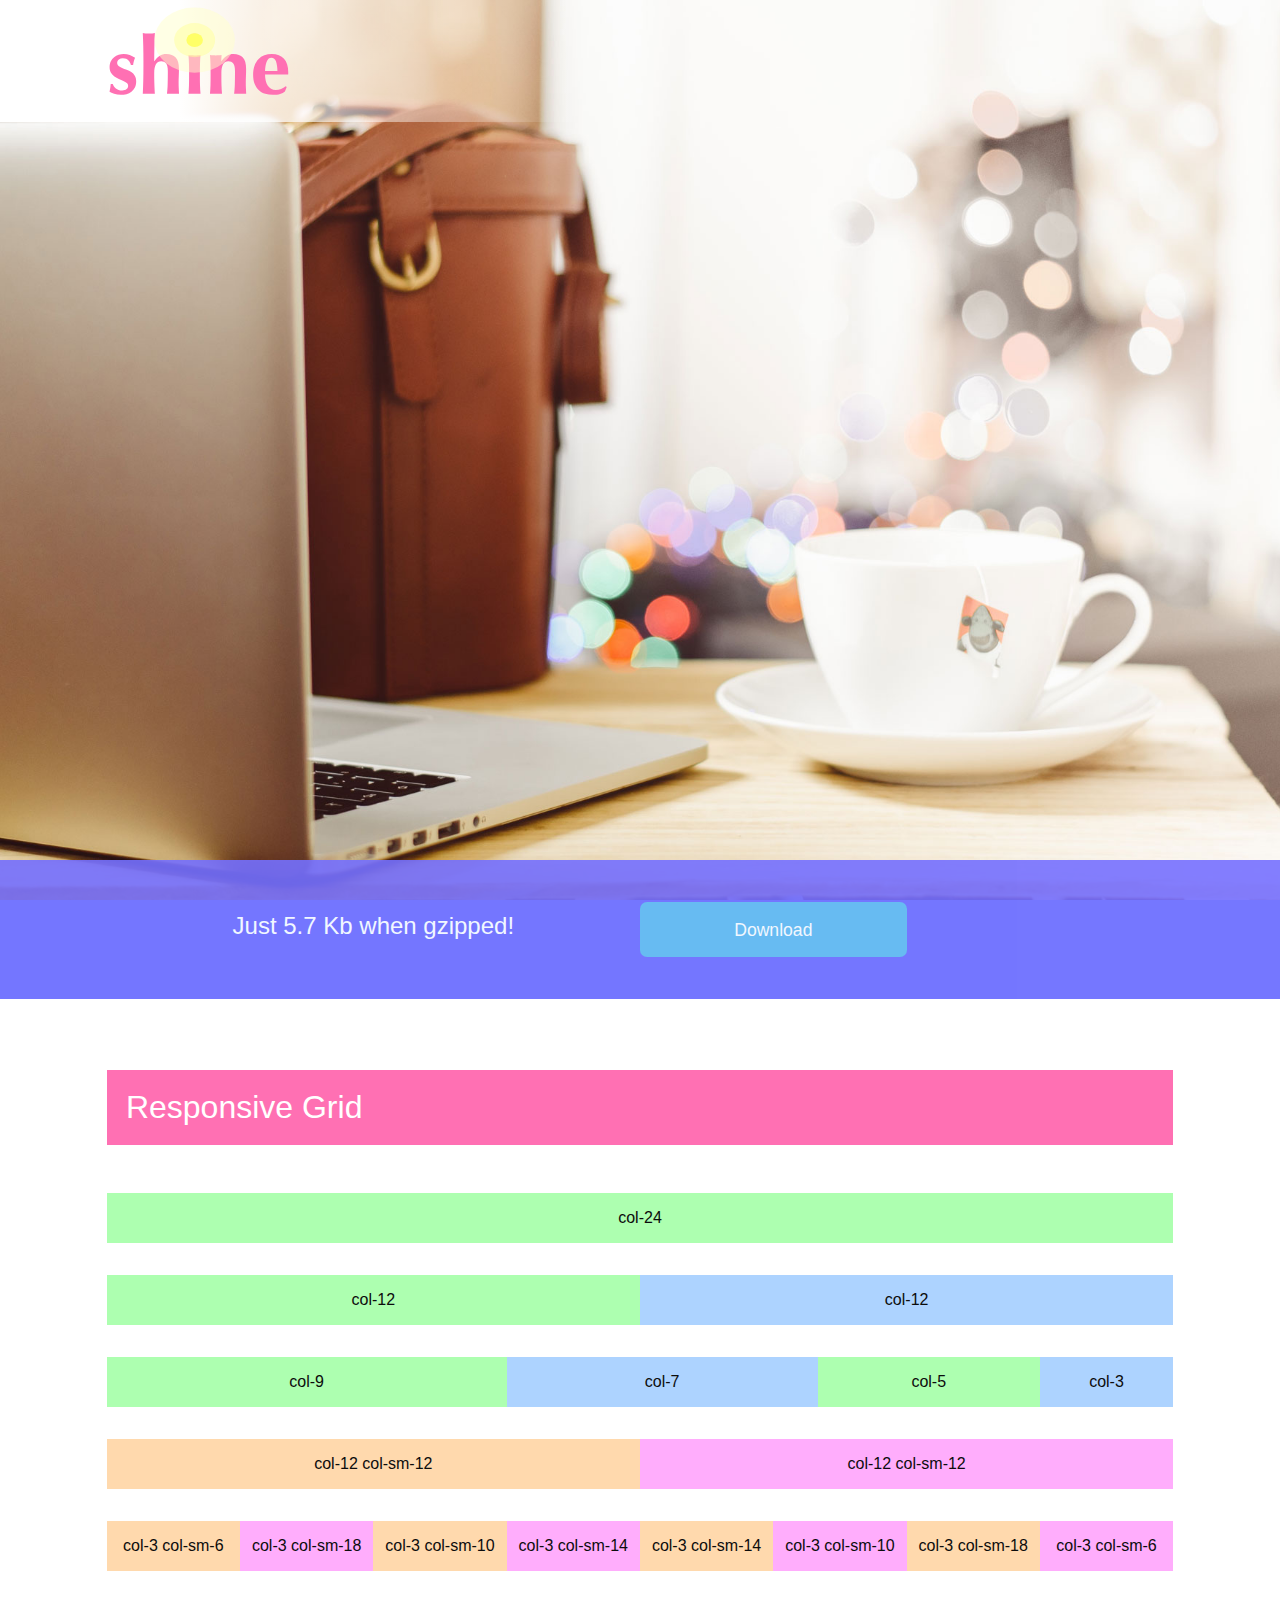
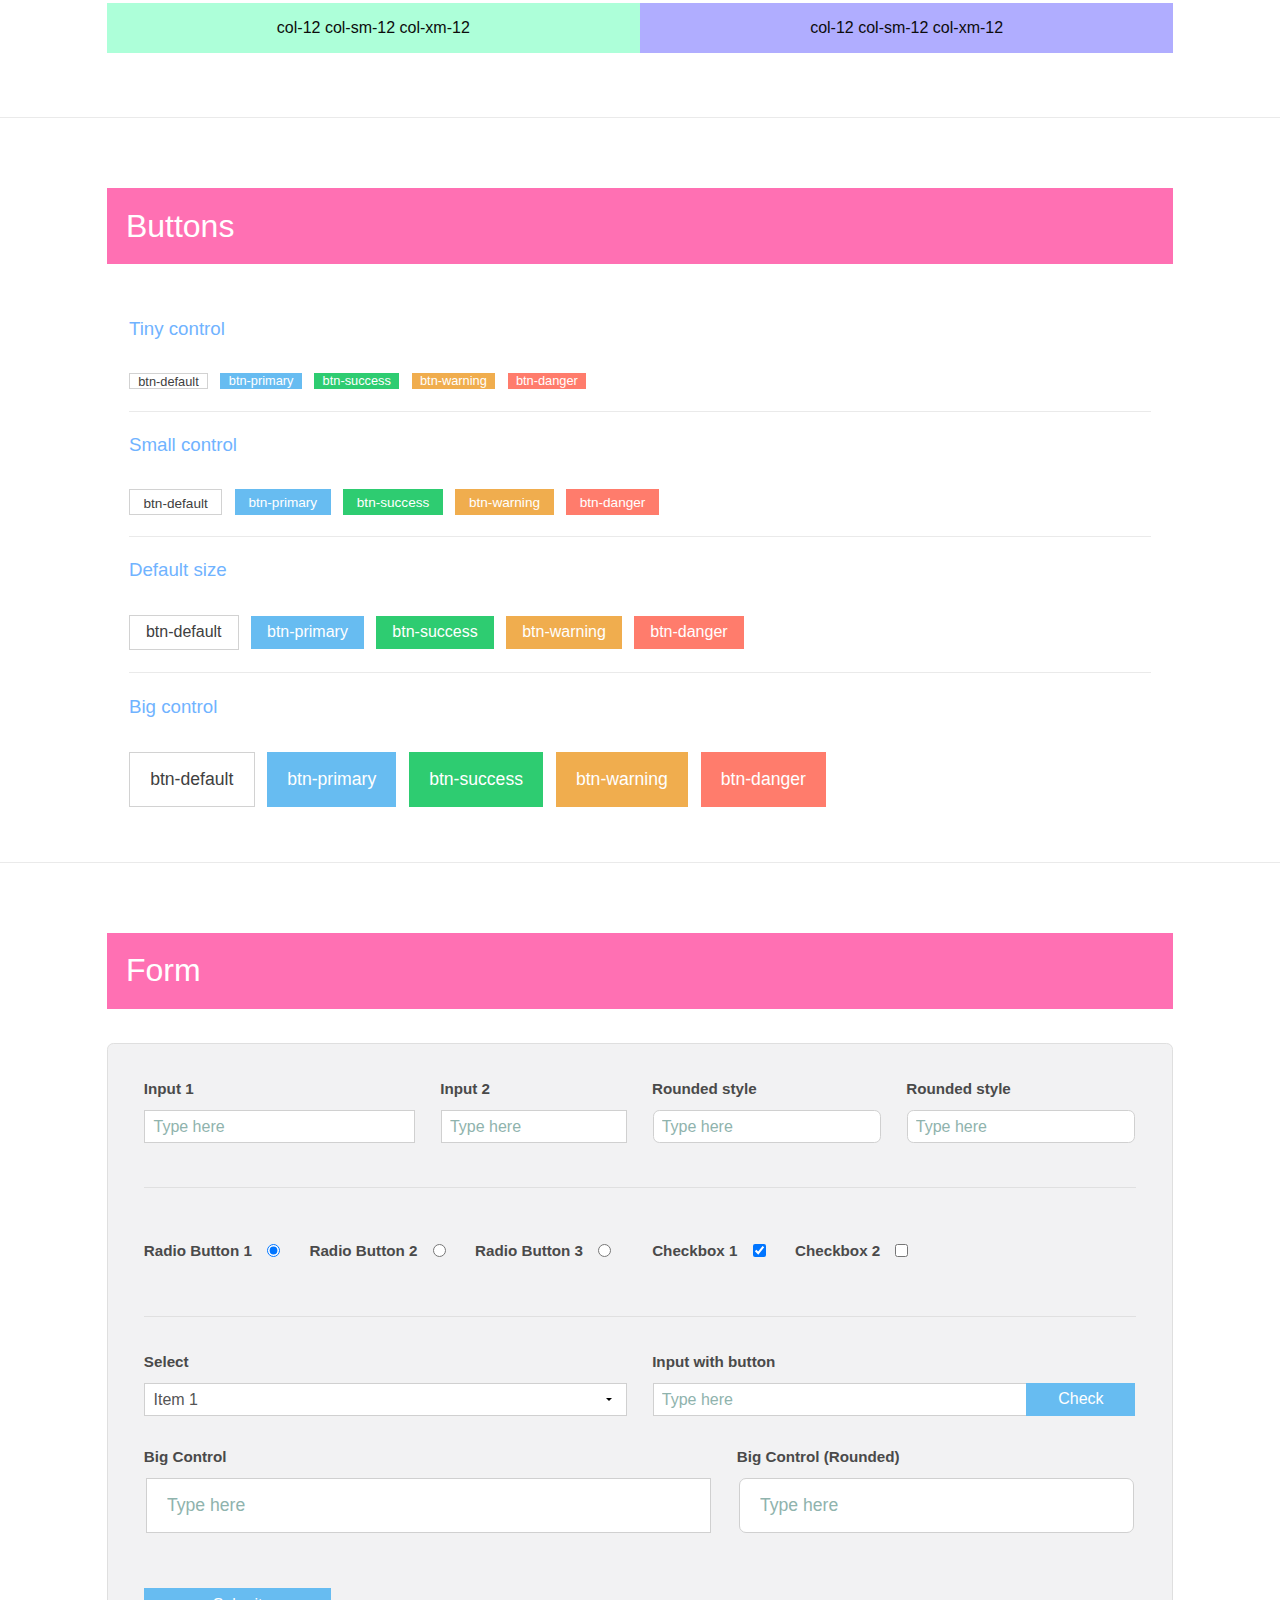
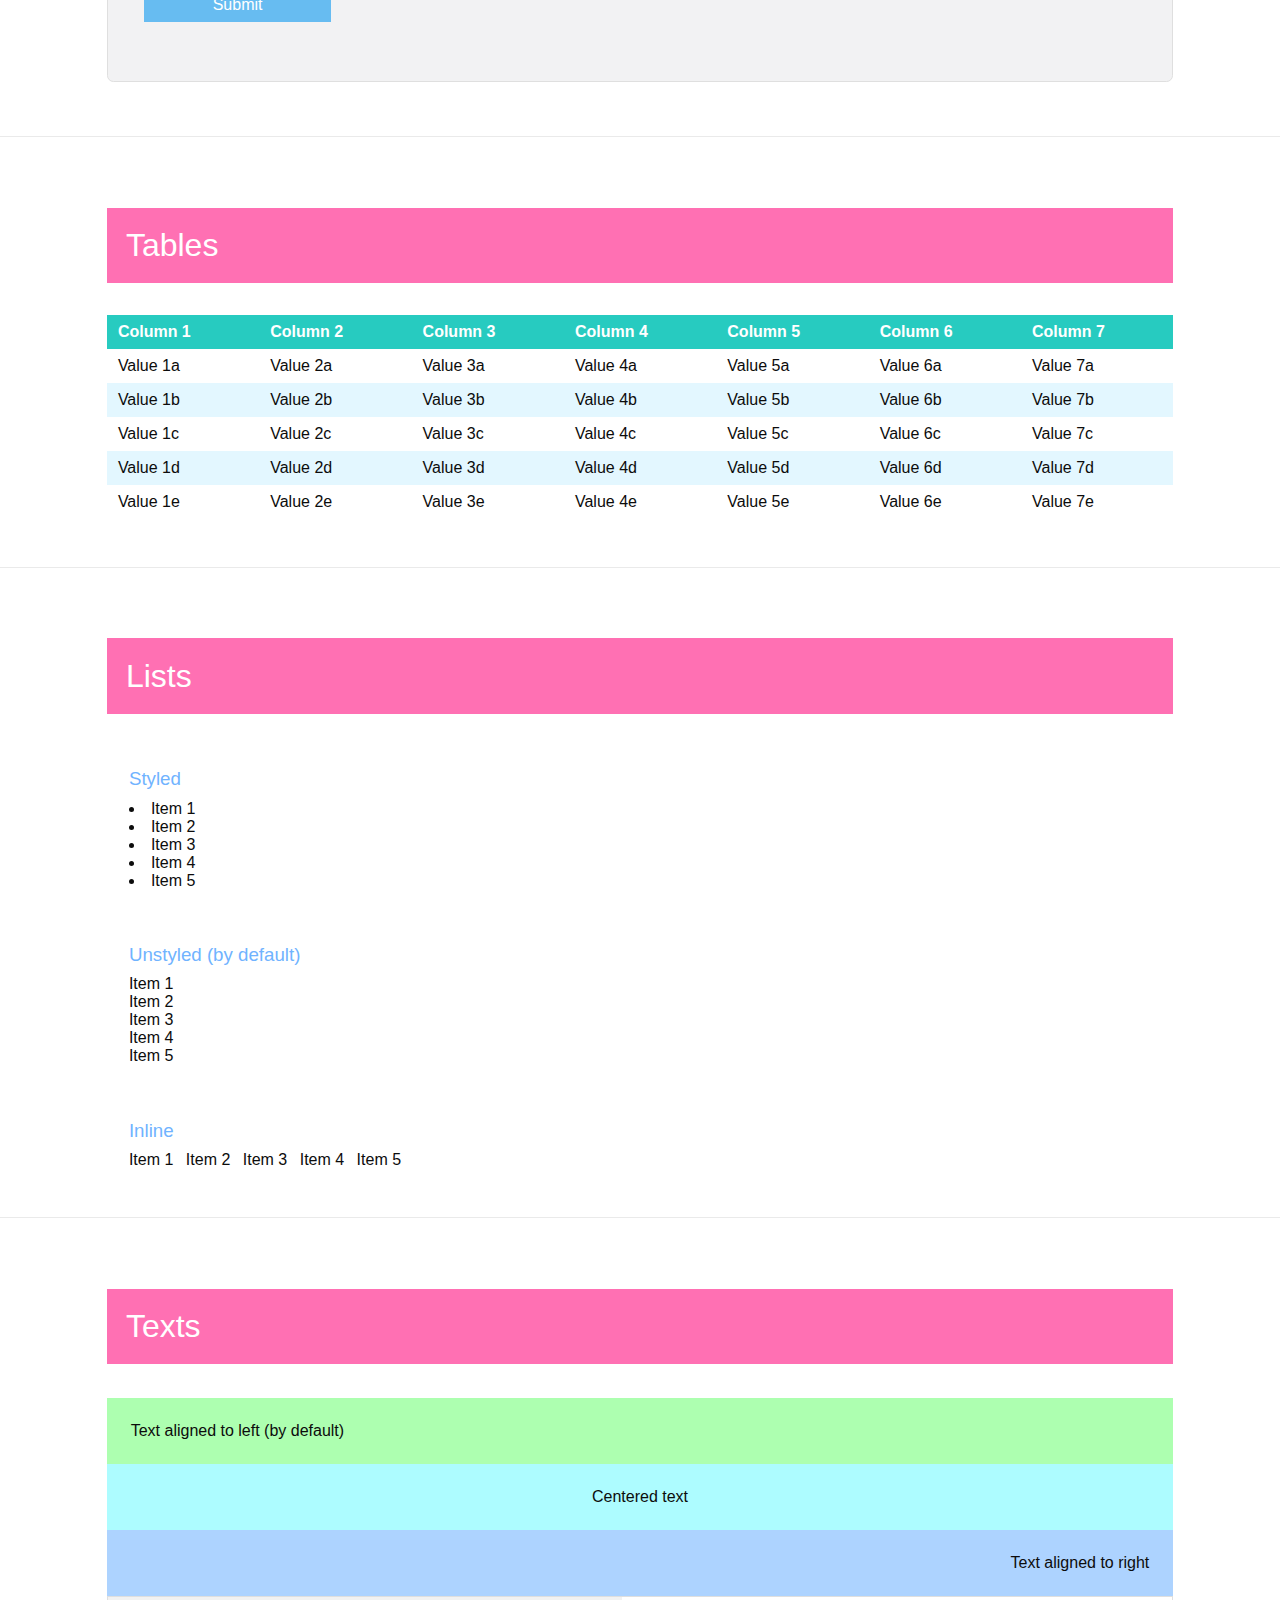
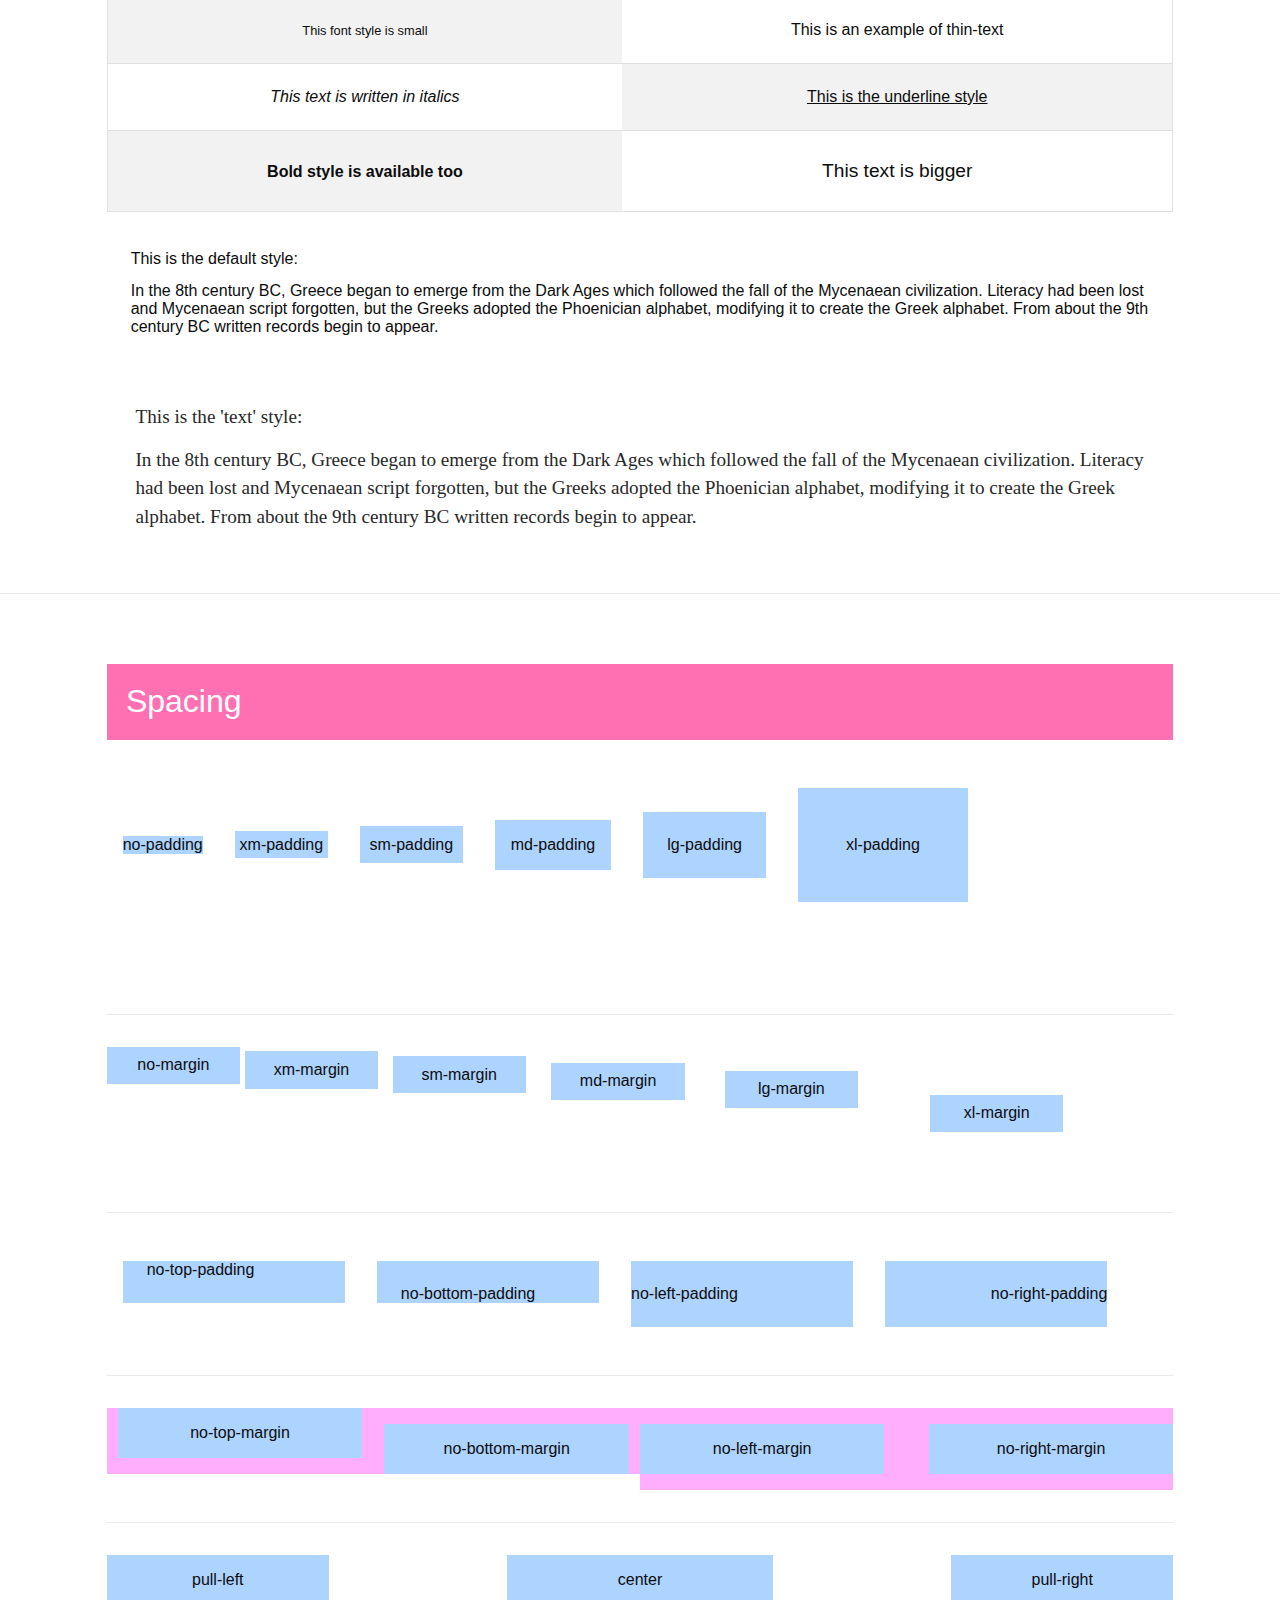
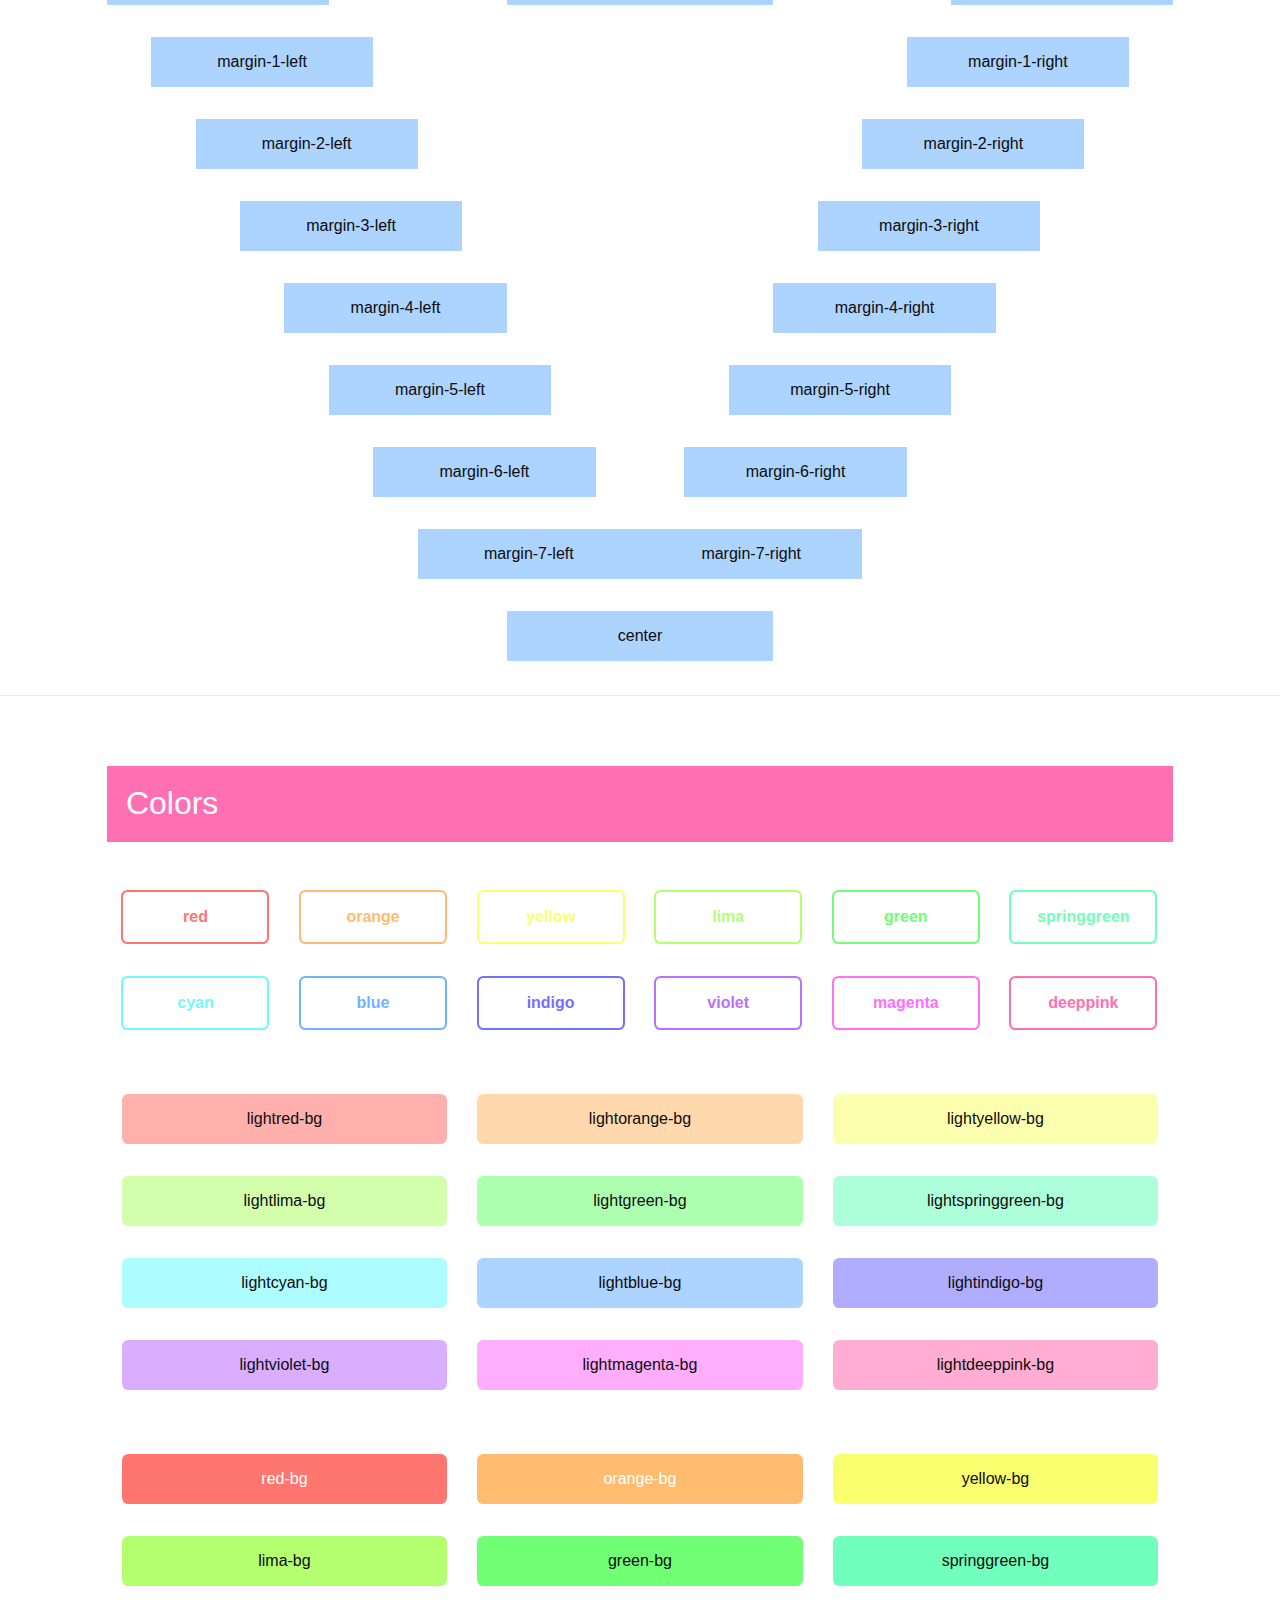
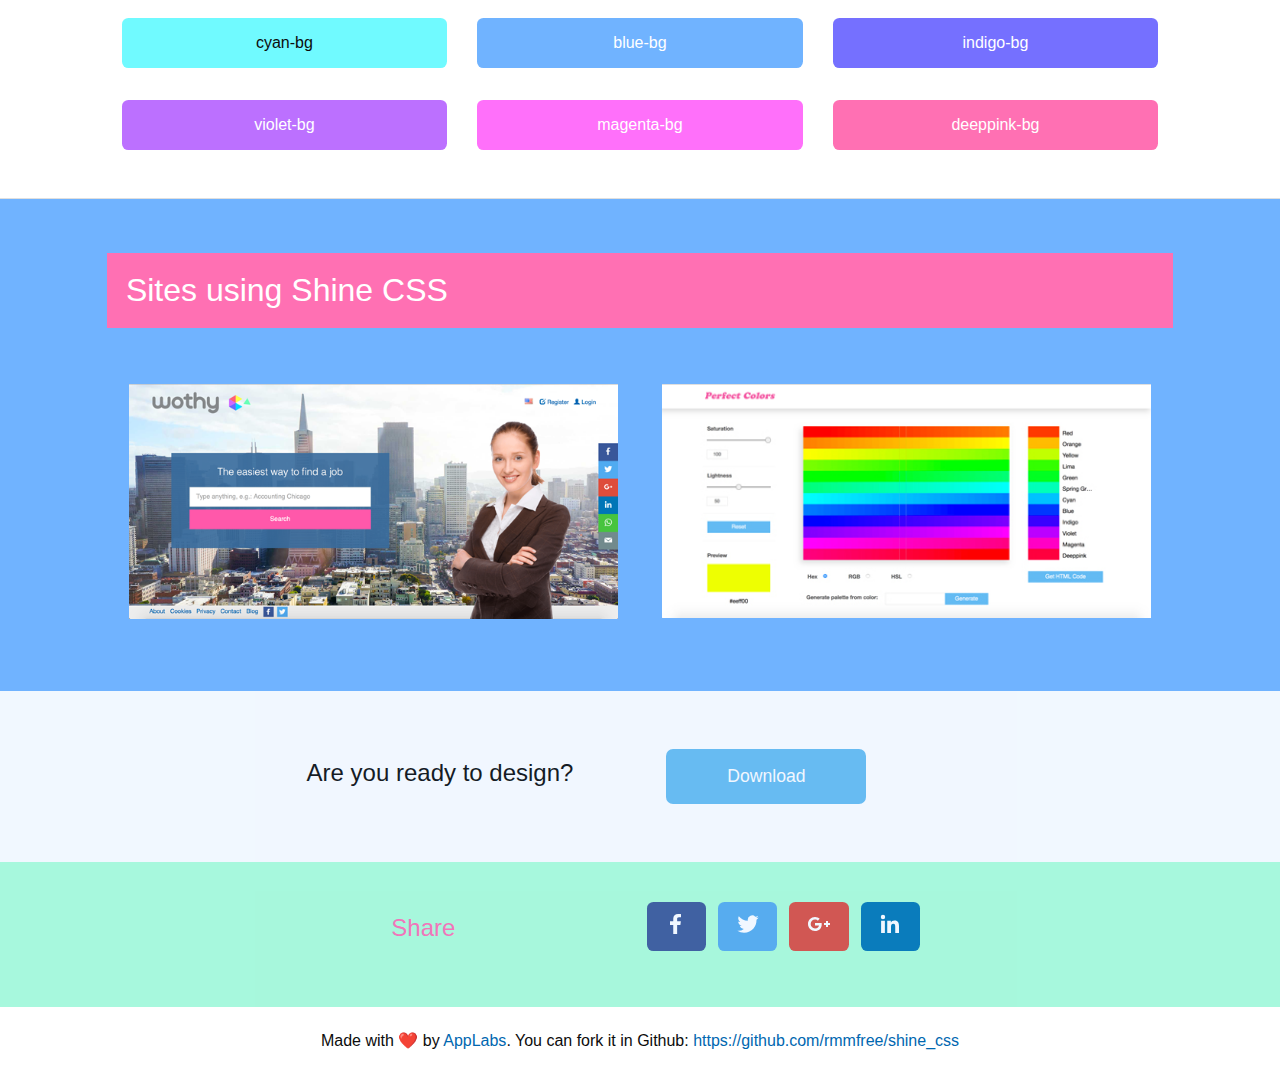
<file: index.html>
<!DOCTYPE HTML>
<html>
<head>
<meta http-equiv="Content-Type" content="text/html; charset=utf-8">
<meta name="viewport" content="width=device-width, initial-scale=1.0, minimum-scale=1.0, user-scalable=no"/>
<link rel='stylesheet' type='text/css' media='all' href="css/shine.min.css"/>
<meta name="description" content="A modern, lightweight and easy to use CSS framework">
<meta name="keywords" content="CSS Framework, lightweight, responsive">
<title>Shine CSS Framework</title>
</head>
<body>
	<div id="main_container" class="bg-no-repeat bg-fixed bg-bottom bg-cover xm-no-background blue-bg" style="background-image: url('img/background.jpg');">
		<div class="translucent-hz-gradient xm-white-bg">
			<div class="col-20 col-sm-20 col-xm-20 center">
				<ul>
					<li class="inline">
						<a href="#">
							<svg version="1.1" id="Layer_1" xmlns:x="&ns_extend;" xmlns:i="&ns_ai;" xmlns:graph="&ns_graphs;" xmlns="http://www.w3.org/2000/svg" xmlns:xlink="http://www.w3.org/1999/xlink" x="0px" y="0px" 
								 width="200px" height="100px" viewBox="0 0 323.382 161.992" enable-background="new 0 0 297.382 161.992" xml:space="preserve"> <metadata> <sfw  xmlns="&ns_sfw;"> <slices></slices> <sliceSourceBounds  width="-32766" height="-32766" bottomLeftOrigin="true" y="24274" x="8592"></sliceSourceBounds> </sfw> </metadata> <g> <path fill="#FF70B3" d="M11.024,139.922c0.826,1.262,1.847,2.393,3.066,3.392c1.217,1.001,2.674,1.807,4.371,2.414 c1.696,0.609,3.673,0.913,5.936,0.913c3.043,0,5.392-0.783,7.045-2.349c1.65-1.565,2.479-3.262,2.479-5.088 c0-2-0.74-3.608-2.218-4.827c-1.48-1.217-3.327-2.326-5.545-3.327c-2.218-0.999-4.631-2.022-7.241-3.065 c-2.609-1.044-5.023-2.369-7.241-3.979c-2.218-1.608-4.067-3.631-5.545-6.066c-1.48-2.435-2.218-5.565-2.218-9.394 c0-3.653,0.672-6.805,2.022-9.459c1.348-2.652,3.109-4.827,5.284-6.523c2.173-1.695,4.632-2.956,7.372-3.783 c2.74-0.825,5.457-1.239,8.154-1.239c3.653,0,6.893,0.521,9.72,1.565c2.825,1.044,5.718,2.566,8.676,4.566 c-0.782,1.74-1.435,3.61-1.957,5.609c-0.521,2.002-0.913,3.959-1.174,5.871h-3.653c-0.261-1.043-0.697-2.195-1.305-3.457 c-0.609-1.26-1.435-2.456-2.479-3.588c-1.044-1.129-2.306-2.064-3.784-2.805c-1.48-0.738-3.262-1.109-5.349-1.109 c-2.609,0-4.807,0.697-6.588,2.088c-1.784,1.392-2.674,3.219-2.674,5.479c0,2.087,0.76,3.763,2.283,5.022 c1.521,1.262,3.412,2.371,5.675,3.327c2.261,0.958,4.74,1.914,7.437,2.87c2.695,0.958,5.174,2.197,7.437,3.719 c2.261,1.522,4.152,3.502,5.676,5.936c1.521,2.437,2.283,5.567,2.283,9.394c0,3.828-0.697,7.11-2.088,9.851 c-1.393,2.739-3.262,5.002-5.61,6.783c-2.348,1.784-5.022,3.066-8.023,3.85c-3,0.782-6.154,1.174-9.458,1.174 c-3.914,0-7.437-0.566-10.568-1.696c-3.131-1.129-5.61-2.304-7.436-3.522c1.043-4.175,1.696-8.35,1.957-12.524h3.262 C9.524,137.335,10.197,138.663,11.024,139.922z"/> <path fill="#FF70B3" d="M58.447,75.277c-0.175-7.131-0.437-14.352-0.782-21.657c1.129,0.175,2.564,0.326,4.305,0.456 c1.739,0.131,3.565,0.196,5.479,0.196c1.912,0,3.739-0.065,5.479-0.196c1.739-0.13,3.174-0.281,4.306-0.456 c-0.349,7.306-0.609,14.526-0.783,21.657c-0.175,7.133-0.261,14.96-0.261,23.483l0.261,0.261c2.261-3.652,5.023-6.479,8.285-8.479 c3.262-2,6.979-3.001,11.154-3.001c6.523,0,11.546,1.892,15.068,5.675c3.523,3.784,5.284,9.896,5.284,18.33 c0,4.437-0.088,8.351-0.261,11.742c-0.176,3.393-0.261,6.784-0.261,10.177c0,2.784,0.065,5.806,0.195,9.066 c0.131,3.262,0.281,6.416,0.457,9.459c-1.132-0.175-2.566-0.261-4.306-0.261c-1.741,0-3.567,0-5.479,0c-1.914,0-3.74,0-5.479,0 c-1.741,0-3.176,0.086-4.306,0.261c0.607-4.521,0.999-9.85,1.175-15.981c0.173-6.132,0.261-13.155,0.261-21.07 c0-5.479-0.936-9.502-2.805-12.068c-1.872-2.564-4.501-3.849-7.894-3.849c-3.914,0-6.784,1.696-8.61,5.089 c-1.827,3.392-2.74,8.088-2.74,14.09v5.219c0,1.219,0.021,2.98,0.065,5.283c0.043,2.306,0.108,4.827,0.195,7.567 c0.086,2.739,0.196,5.524,0.326,8.35c0.131,2.827,0.281,5.284,0.457,7.371c-1.132-0.175-2.566-0.261-4.306-0.261 c-1.74,0-3.567,0-5.479,0c-1.914,0-3.74,0-5.479,0c-1.74,0-3.176,0.086-4.305,0.261c0.346-7.045,0.607-14.133,0.782-21.266 c0.174-7.131,0.261-14.959,0.261-23.483v-8.48C58.708,90.237,58.621,82.41,58.447,75.277z"/> <path fill="#FF70B3" d="M134.116,57.273c2-2,4.437-3.001,7.307-3.001s5.304,1.001,7.306,3.001c2,2.001,3.001,4.436,3.001,7.306 s-1.001,5.307-3.001,7.306c-2.002,2.002-4.436,3.001-7.306,3.001s-5.307-0.999-7.307-3.001c-2.001-1.999-3-4.436-3-7.306 S132.115,59.274,134.116,57.273z M132.486,103.261c-0.131-4.651-0.414-9.328-0.849-14.024c1.217,0.175,2.652,0.326,4.306,0.456 c1.651,0.131,3.478,0.196,5.479,0.196c4.087,0,7.349-0.217,9.785-0.652c-0.437,4.696-0.718,9.373-0.849,14.024 c-0.13,4.654-0.195,9.634-0.195,14.938v5.219c0,5.306,0.065,10.307,0.195,15.003c0.131,4.697,0.412,9.221,0.849,13.568 c-1.132-0.175-2.545-0.261-4.24-0.261c-1.696,0-3.545,0-5.545,0c-2.002,0-3.828,0-5.479,0c-1.653,0-3.089,0.086-4.306,0.261 c0.435-4.348,0.718-8.871,0.849-13.568c0.13-4.696,0.195-9.697,0.195-15.003V118.2 C132.682,112.895,132.616,107.916,132.486,103.261z"/> <path fill="#FF70B3" d="M184.998,99.021c2.435-3.652,5.284-6.479,8.546-8.479c3.262-2,6.979-3.001,11.154-3.001 c6.523,0,11.546,1.892,15.068,5.675c3.523,3.784,5.284,9.896,5.284,18.33c0,4.437-0.088,8.351-0.261,11.742 c-0.176,3.393-0.261,6.784-0.261,10.177c0,2.784,0.065,5.806,0.195,9.066c0.131,3.262,0.281,6.416,0.457,9.459 c-1.132-0.175-2.566-0.261-4.306-0.261c-1.741,0-3.567,0-5.479,0c-1.914,0-3.74,0-5.479,0c-1.741,0-3.176,0.086-4.306,0.261 c0.607-4.521,0.999-9.85,1.175-15.981c0.173-6.132,0.261-13.155,0.261-21.07c0-5.479-0.936-9.502-2.805-12.068 c-1.872-2.564-4.501-3.849-7.894-3.849c-3.914,0-6.784,1.696-8.61,5.089c-1.827,3.392-2.74,8.088-2.74,14.09v5.219 c0,5.306,0.065,10.307,0.196,15.003c0.13,4.697,0.411,9.221,0.848,13.568c-1.132-0.175-2.544-0.261-4.24-0.261s-3.545,0-5.545,0 c-2.002,0-3.828,0-5.479,0c-1.653,0-3.088,0.086-4.305,0.261c0.434-4.348,0.717-8.871,0.848-13.568 c0.131-4.696,0.195-9.697,0.195-15.003V118.2c0-5.305-0.064-10.284-0.195-14.938c-0.131-4.651-0.414-9.328-0.848-14.024 c1.565,0.175,3.108,0.326,4.631,0.456c1.521,0.131,3.066,0.196,4.632,0.196s3.108-0.065,4.632-0.196 c1.521-0.13,3.151-0.281,4.892-0.456l-0.521,9.784H184.998z"/> <path fill="#FF70B3" d="M256.754,130.593c0.694,3.046,1.761,5.676,3.196,7.894c1.435,2.218,3.262,3.959,5.479,5.219 c2.218,1.262,4.805,1.892,7.763,1.892c6.001,0,11.351-1.957,16.047-5.871l1.565,1.175l-2.87,7.306 c-2.175,1.653-4.784,2.98-7.828,3.979c-3.045,0.998-7.045,1.5-12.003,1.5c-4.262,0-8.307-0.587-12.133-1.762 c-3.828-1.174-7.198-3.108-10.111-5.806c-2.915-2.694-5.218-6.109-6.914-10.241c-1.696-4.13-2.544-9.067-2.544-14.808 c0-5.652,0.76-10.567,2.283-14.742c1.521-4.175,3.63-7.653,6.327-10.438c2.695-2.782,5.892-4.87,9.589-6.263 c3.696-1.39,7.718-2.087,12.068-2.087c8.61,0,15.199,2.523,19.766,7.566c4.566,5.046,6.849,12.179,6.849,21.396v2.74 c0,0.782-0.044,1.305-0.13,1.565H255.71C255.71,124.289,256.057,127.55,256.754,130.593z M273.388,99.282 c-1.435-3.913-3.849-5.87-7.24-5.87c-1.915,0-3.523,0.652-4.828,1.957c-1.304,1.305-2.348,2.979-3.131,5.022 c-0.782,2.045-1.37,4.351-1.761,6.915c-0.392,2.566-0.632,5.11-0.718,7.632h20.092C275.626,108.415,274.823,103.196,273.388,99.282 z"/> </g> <ellipse opacity="0.5" fill="#FFFFCC" cx="141.691" cy="64.996" rx="65.274" ry="52.727"/> <ellipse opacity="0.5" fill="#FFFF99" cx="141.691" cy="64.996" rx="33.205" ry="27.558"/> <ellipse fill="#FFFF66" cx="141.69" cy="64.996" rx="13.419" ry="11.137"/> <g> </g> <g> </g> <g> </g> <g> </g> <g> </g> <g> </g> <g> </g> <g> </g> <g> </g> <g> </g> <g> </g> <g> </g> <g> </g> <g> </g> <g> </g> 
							</svg>
						</a>
					</li>
				</ul>
			</div>
			<br>
		</div>
		<div class="section transparent-bg vertically-centered">
			<div class="row col-20 col-sm-20 col-xm-20 center xl-vt-padding">
				<div class="col-11 col-sm-16 col-xm-24 xl-padding z-index-top rounded white-translucent-bg drop">	
					<h1 class="no-top-margin white thin-text">A simple and lightweight <br/>CSS framework</h1>
				</div>
			</div>
		</div>
		<div class="indigo-bg non-opaque">
			<div class="row col-20 center">
				<div class="col-12 text-center">
					<h2 class="thin-text white lg-margin">Just 5.7 Kb when gzipped!</h2>
				</div>
				<div class="col-12 col-sm-12 col-xm-12 sm-center text-center">
					<form action="https://github.com/rmmfree/shine_css/archive/master.zip">
						<input type="submit" class="btn big-control rounded btn-primary col-12 lg-vt-margin" value="Download">
					</form>
				</div>
			</div>
		</div>
		<div id="examples_container" class="row col-24 col-sm-24 col-xm-24 no-bottom-padding center white-bg border-bottom">
			<div class="row col-20 col-sm-22 col-xm-22 center">
				<h1 class="white deeppink-bg sm-padding">Responsive Grid</h1>
				<div class="row text-center">
					<div class="row">
						<div class="row col-24 lightgreen-bg">col-24</div>
					</div>
					<div class="row">
						<div class="row col-12 lightgreen-bg">col-12</div><div class="row col-12 lightblue-bg">col-12</div>
					</div>
					<div class="row">
						<div class="row col-9 lightgreen-bg">col-9</div>
						<div class="row col-7 lightblue-bg">col-7</div>
						<div class="row col-5 lightgreen-bg">col-5</div>
						<div class="row col-3 lightblue-bg">col-3</div>
					</div>				
					<div class="row">
						<div class="row col-12 col-sm-12 lightorange-bg">col-12 col-sm-12</div><div class="row col-12 col-sm-12 lightmagenta-bg">col-12 col-sm-12</div>
					</div>
					<div class="row">
						<div class="row col-3 col-sm-6 lightorange-bg">col-3 col-sm-6</div><div class="row col-3 col-sm-18 lightmagenta-bg">col-3 col-sm-18</div>
						<div class="row col-3 col-sm-10 lightorange-bg">col-3 col-sm-10</div><div class="row col-3 col-sm-14 lightmagenta-bg">col-3 col-sm-14</div>
						<div class="row col-3 col-sm-14 lightorange-bg">col-3 col-sm-14</div><div class="row col-3 col-sm-10 lightmagenta-bg">col-3 col-sm-10</div>
						<div class="row col-3 col-sm-18 lightorange-bg">col-3 col-sm-18</div><div class="row col-3 col-sm-6 lightmagenta-bg">col-3 col-sm-6</div>
					</div>
					<div class="row">
						<div class="row col-12 col-sm-12 col-xm-12 lightspringgreen-bg">col-12 col-sm-12 col-xm-12</div><div class="row col-12 col-sm-12 col-xm-12 lightindigo-bg">col-12 col-sm-12 col-xm-12</div>
					</div>				
				</div>
			</div>
			<hr>
			<div class="row col-20 col-sm-22 col-xm-22 center">
				<h1 class="white deeppink-bg sm-padding">Buttons</h1>
				<div class="row col-23 col-sm-23 center">
					<h3 class="blue">Tiny control</h3>
					<br>
					<ul class="inline">
						<li>
							<button class="tiny-control btn btn-default">btn-default</button>
						</li>
						<li>
							<button class="tiny-control btn btn-primary">btn-primary</button>
						</li>
						<li>
							<button class="tiny-control btn btn-success">btn-success</button>
						</li>
						<li>
							<button class="tiny-control btn btn-warning">btn-warning</button>
						</li>
						<li>
							<button class="tiny-control btn btn-danger">btn-danger</button>
						</li>
					</ul>
					<hr>
					<h3 class="blue">Small control</h3>
					<br>
					<ul class="inline">
						<li>
							<button class="small-control btn btn-default">btn-default</button>
						</li>
						<li>
							<button class="small-control btn btn-primary">btn-primary</button>
						</li>
						<li>
							<button class="small-control btn btn-success">btn-success</button>
						</li>
						<li>
							<button class="small-control btn btn-warning">btn-warning</button>
						</li>
						<li>
							<button class="small-control btn btn-danger">btn-danger</button>
						</li>
					</ul>
					<hr>
					<h3 class="blue">Default size</h3>
					<br>
					<ul class="inline">
						<li>
							<button class="btn btn-default">btn-default</button>
						</li>
						<li>
							<button class="btn btn-primary">btn-primary</button>
						</li>
						<li>
							<button class="btn btn-success">btn-success</button>
						</li>
						<li>
							<button class="btn btn-warning">btn-warning</button>
						</li>
						<li>
							<button class="btn btn-danger">btn-danger</button>
						</li>
					</ul>
					<hr>
					<h3 class="blue">Big control</h3>
					<br>
					<ul class="inline">
						<li>
							<button class="big-control btn btn-default">btn-default</button>
						</li>
						<li>
							<button class="big-control btn btn-primary">btn-primary</button>
						</li>
						<li>
							<button class="big-control btn btn-success">btn-success</button>
						</li>
						<li>
							<button class="big-control btn btn-warning">btn-warning</button>
						</li>
						<li>
							<button class="big-control btn btn-danger">btn-danger</button>
						</li>
					</ul>
				</div>
			</div>
			<hr>
			<div class="row col-20 col-sm-22 col-xm-22 center">
				<h1 class="white deeppink-bg sm-padding">Form</h1>
				<br>
				<form name="form" class="panel thin-border rounded">
					<div class="row">
						<div class="control-group col-7 col-sm-12 inline">
							<label for="input_1">Input 1</label>
							<input type="text" class="form-control" placeholder="Type here" id="input_1"/>
						</div>
						<div class="control-group col-5 col-sm-12 inline">
							<label for="input_2">Input 2</label>
							<input type="text" class="form-control" placeholder="Type here" id="input_2"/>
						</div>
						<div class="control-group col-6 col-sm-12 inline">
							<label for="input_3">Rounded style</label>
							<input type="text" class="form-control rounded" placeholder="Type here" id="input_3"/>
						</div>
						<div class="control-group col-6 col-sm-12 inline">
							<label for="input_4">Rounded style</label>
							<input type="text" class="form-control rounded" placeholder="Type here" id="input_4"/>
						</div>
					</div>
					<hr>
					<div class="row">
						<div class="row col-12">
							<div class="control-group inline-block"><label for="radio_1" class="inline">Radio Button 1</label><input type="radio" id="radio_1" name="radio_group" checked="true" /></div>
							<div class="control-group inline-block"><label for="radio_2" class="inline">Radio Button 2</label><input type="radio" id="radio_2" name="radio_group" /></div>
							<div class="control-group inline-block"><label for="radio_3" class="inline">Radio Button 3</label><input type="radio" id="radio_3" name="radio_group" /></div>
						</div>
						<div class="row col-12">
							<div class="control-group inline-block"><label for="chekbox_1" class="inline">Checkbox 1</label><input type="checkbox" id="chekbox_1" checked="checked" /></div>
							<div class="control-group inline-block"><label for="chekbox_2" class="inline">Checkbox 2</label><input type="checkbox" id="chekbox_2" /></div>
						</div>
					</div>
					<hr>
					<div class="row">
						<div class="control-group col-12 inline">
							<label for="input_5">Select</label>
							<select class="form-control" id="input_5">
								<option>Item 1</option>
								<option>Item 2</option>
								<option>Item 3</option>
								<option>Item 14</option>
							</select>
						</div>
						<div class="control-group col-12 inline">
							<label for="input_6">Input with button</label>
							<div class="col-19 col-sm-19 col-xm-17">
								<input type="text" class="form-control inline" placeholder="Type here" id="input_6"/>
							</div>
							<div class="col-5 col-sm-5 col-xm-7">
								<button class="form-control btn btn-primary left-inset max-width">Check</button>
							</div>
						</div>
						<div class="row">
							<div class="control-group col-14 inline">
								<label for="input_7">Big Control</label>
								<input type="text" class="form-control big-control" placeholder="Type here" id="input_7"/>
							</div>
							<div class="control-group col-10 inline">
								<label for="input_8">Big Control (Rounded)</label>
								<input type="text" class="form-control big-control rounded" placeholder="Type here" id="input_8"/>
							</div>
						</div>
						<div class="row">
							<div class="control-group inline col-5 col-sm-24">
								<input class="btn btn-primary form-control" type="submit" value="Submit" />
							</div>
						</div>
					</div>
				</form>
			</div>
			<hr>
			<div class="row col-20 col-sm-22 col-xm-22 center">
				<h1 class="white deeppink-bg sm-padding">Tables</h1>
				<div class="row">
					<table>
						<thead>
							<tr class="">
								<th>
									Column 1
								</th>
								<th>
									Column 2
								</th>
								<th>
									Column 3
								</th>
								<th>
									Column 4
								</th>
								<th>
									Column 5
								</th>
								<th>
									Column 6
								</th>
								<th>
									Column 7
								</th>
							</tr>
						</thead>
						<tbody>
							<tr>
								<td>Value 1a</td>
								<td>Value 2a</td>
								<td>Value 3a</td>
								<td>Value 4a</td>
								<td>Value 5a</td>
								<td>Value 6a</td>
								<td>Value 7a</td>
							</tr>
							<tr class="even">
								<td>Value 1b</td>
								<td>Value 2b</td>
								<td>Value 3b</td>
								<td>Value 4b</td>
								<td>Value 5b</td>
								<td>Value 6b</td>
								<td>Value 7b</td>
							</tr>
							<tr>
								<td>Value 1c</td>
								<td>Value 2c</td>
								<td>Value 3c</td>
								<td>Value 4c</td>
								<td>Value 5c</td>
								<td>Value 6c</td>
								<td>Value 7c</td>
							</tr>
							<tr class="even">
								<td>Value 1d</td>
								<td>Value 2d</td>
								<td>Value 3d</td>
								<td>Value 4d</td>
								<td>Value 5d</td>
								<td>Value 6d</td>
								<td>Value 7d</td>
							</tr>
							<tr>
								<td>Value 1e</td>
								<td>Value 2e</td>
								<td>Value 3e</td>
								<td>Value 4e</td>
								<td>Value 5e</td>
								<td>Value 6e</td>
								<td>Value 7e</td>
							</tr>
						</tbody>
					</table>
				</div>
			</div>
			<hr>
			<div class="row col-20 col-sm-22 col-xm-22 center">
				<h1 class="white deeppink-bg sm-padding">Lists</h1>
				<div class="col-23 col-sm-23 col-xm-22 center">
					<div class="row">
						<h3 class="blue">Styled</h3>
						<ul class="styled">
							<li>Item 1</li>
							<li>Item 2</li>
							<li>Item 3</li>
							<li>Item 4</li>
							<li>Item 5</li>
						</ul>
					</div>
					<div class="row">
						<h3 class="blue">Unstyled (by default)</h3>
						<ul>
							<li>Item 1</li>
							<li>Item 2</li>
							<li>Item 3</li>
							<li>Item 4</li>
							<li>Item 5</li>
						</ul>
					</div>
					<div class="row">
						<h3 class="blue">Inline</h3>
						<ul class="inline">
							<li>Item 1</li>
							<li>Item 2</li>
							<li>Item 3</li>
							<li>Item 4</li>
							<li>Item 5</li>
						</ul>
					</div>
				</div>
			</div>
			<hr>
			<div class="row col-20 col-sm-22 col-xm-22 center">
				<h1 class="white deeppink-bg sm-padding">Texts</h1>
				<br>
				<div class="row lightgreen-bg lg-padding">
					Text aligned to left (by default)
				</div>
				<div class="row lightcyan-bg text-center lg-padding">
					Centered text
				</div>
				<div class="row lightblue-bg text-right lg-padding">
					Text aligned to right
				</div>
				<table class="thin-border">
					<tr>
						<td class="lightgrey-bg text-center lg-padding small border-bottom">
							This font style is small
						</td>
						<td class="white-bg text-center lg-padding thin-text border-bottom">
							This is an example of thin-text
						</td>
					</tr>
					<tr>
						<td class="white-bg text-center lg-padding italic border-bottom">
							This text is written in italics
						</td>
						<td class="lightgrey-bg text-center underline lg-padding border-bottom">
							This is the underline style
						</td>
					</tr>
					<tr>
						<td class="lightgrey-bg text-center lg-padding border-bottom bold">
							 Bold style is available too
						</td>
						<td class="white-bg text-center lg-padding bigger border-bottom">
							This text is bigger
						</td>
					</tr>
				</table>
				<div class="row lg-padding">
					<p>This is the default style:</p>
					In the 8th century BC, Greece began to emerge from the Dark Ages which followed the fall of the Mycenaean civilization. Literacy had been lost and Mycenaean script forgotten, but the Greeks adopted the Phoenician alphabet, modifying it to create the Greek alphabet. From about the 9th century BC written records begin to appear.
				</div>
				<div class="row text lg-padding">
					<p>This is the 'text' style:</p>
					In the 8th century BC, Greece began to emerge from the Dark Ages which followed the fall of the Mycenaean civilization. Literacy had been lost and Mycenaean script forgotten, but the Greeks adopted the Phoenician alphabet, modifying it to create the Greek alphabet. From about the 9th century BC written records begin to appear.
				</div>
			</div>
			<hr>
			<div class="row col-20 col-sm-22 col-xm-22 center overflow-hidden">
				<h1 class="white deeppink-bg sm-padding">Spacing</h1>
				<div class="row">
					<span class="no-padding inline-block md-margin lightblue-bg">no-padding</span>
					<span class="xm-padding inline-block md-margin lightblue-bg">xm-padding</span>
					<span class="sm-padding inline-block md-margin lightblue-bg">sm-padding</span>
					<span class="md-padding inline-block md-margin lightblue-bg">md-padding</span>
					<span class="lg-padding inline-block md-margin lightblue-bg">lg-padding</span>
					<span class="xl-padding inline-block md-margin lightblue-bg">xl-padding</span>
				<div class="empty-row"></div>
				<div class="empty-row"></div>
				</div>
				<hr>
				<div class="row text-center">
					<div class="row no-margin sm-padding col-3 lightblue-bg">no-margin</div>
					<div class="row xm-margin sm-padding col-3 lightblue-bg">xm-margin</div>
					<div class="row sm-margin sm-padding col-3 lightblue-bg">sm-margin</div>
					<div class="row md-margin sm-padding col-3 lightblue-bg">md-margin</div>
					<div class="row lg-margin sm-padding col-3 lightblue-bg">lg-margin</div>
					<div class="row xl-margin sm-padding col-3 lightblue-bg">xl-margin</div>
				</div>
				<hr>
				<div class="row">
					<div class="row md-margin lg-padding no-top-padding col-5 lightblue-bg">no-top-padding</div>
					<div class="row md-margin lg-padding no-bottom-padding col-5 lightblue-bg">no-bottom-padding</div>
					<div class="row md-margin lg-padding no-left-padding col-5 lightblue-bg">no-left-padding</div>
					<div class="row md-margin lg-padding no-right-padding text-right col-5 lightblue-bg">no-right-padding</div>
				</div>
				<hr>
				<div class="row text-center">
					<div class="col-6 lightmagenta-bg">
						<div class="row md-margin md-padding no-top-margin col-22 center lightblue-bg">no-top-margin</div>
					</div>
					<div class="col-6 lightmagenta-bg">
						<div class="row md-margin md-padding no-bottom-margin col-22 center lightblue-bg">no-bottom-margin</div>
					</div>
					<div class="col-6 lightmagenta-bg">
						<div class="row md-margin md-padding no-left-margin col-22 lightblue-bg">no-left-margin</div>
					</div>
					<div class="col-6 lightmagenta-bg">
						<div class="row md-margin md-padding no-right-margin col-22 pull-right lightblue-bg">no-right-margin</div>
					</div>
				</div>		
				<hr>
				<div class="row">
					<div class="center col-5 md-padding col-sm-20 col-xm-22 absolute text-center lightblue-bg">center</div>
					<div class="pull-left col-5 md-padding text-center lightblue-bg">pull-left</div>
					<div class="pull-right col-5 md-padding text-center lightblue-bg">pull-right</div>
				</div>
				<div class="row overflow-hidden">
					<div class="pull-right margin-1-right md-padding col-5 text-center lightblue-bg">margin-1-right</div>
					<div class="margin-1-left md-padding no-float col-5 text-center lightblue-bg">margin-1-left</div>
				</div>
				<div class="row overflow-hidden">
					<div class="pull-right margin-2-right md-padding col-5 text-center lightblue-bg">margin-2-right</div>
					<div class="margin-2-left md-padding no-float col-5 text-center lightblue-bg">margin-2-left</div>
				</div>
				<div class="row overflow-hidden">
					<div class="pull-right margin-3-right md-padding col-5 text-center lightblue-bg">margin-3-right</div>
					<div class="margin-3-left md-padding no-float col-5 text-center lightblue-bg">margin-3-left</div>
				</div>
				<div class="row overflow-hidden">
					<div class="pull-right margin-4-right md-padding col-5 text-center lightblue-bg">margin-4-right</div>
					<div class="margin-4-left md-padding no-float col-5 text-center lightblue-bg">margin-4-left</div>
				</div>
				<div class="row overflow-hidden">
					<div class="pull-right margin-5-right md-padding col-5 text-center lightblue-bg">margin-5-right</div>
					<div class="margin-5-left md-padding no-float col-5 text-center lightblue-bg">margin-5-left</div>
				</div>
				<div class="row overflow-hidden">
					<div class="pull-right margin-6-right md-padding col-5 text-center lightblue-bg">margin-6-right</div>
					<div class="margin-6-left md-padding no-float col-5 text-center lightblue-bg">margin-6-left</div>
				</div>
				<div class="row overflow-hidden">
					<div class="pull-right margin-7-right md-padding col-5 text-center lightblue-bg">margin-7-right</div>
					<div class="margin-7-left md-padding no-float col-5 text-center lightblue-bg">margin-7-left</div>
				</div>
				<div class="row overflow-hidden">
					<div class="center col-5 md-padding col-sm-20 col-xm-22 absolute text-center lightblue-bg">center</div>
				</div>
				<br>
				<br>
			</div>
			<hr>
			<div class="row col-20 col-sm-22 col-xm-22 center">
				<h1 class="white deeppink-bg sm-padding">Colors</h1>
				<div class="row col-24 text-center bold">
					<div class="col-4">
						<div class="col-20 center md-padding md-margin red red-border rounded">red</div>
					</div>
					<div class="col-4">
						<div class="col-20 center md-padding md-margin orange orange-border rounded">orange</div>
					</div>
					<div class="col-4">
						<div class="col-20 center md-padding md-margin yellow yellow-border rounded">yellow</div>
					</div>
					<div class="col-4">
						<div class="col-20 center md-padding md-margin lima lima-border rounded">lima</div>
					</div>
					<div class="col-4">
						<div class="col-20 center md-padding md-margin green green-border rounded">green</div>
					</div>
					<div class="col-4">
						<div class="col-20 center md-padding md-margin springgreen springgreen-border rounded">springgreen</div>
					</div>
					<div class="col-4">
						<div class="col-20 center md-padding md-margin cyan cyan-border rounded">cyan</div>
					</div>
					<div class="col-4">
						<div class="col-20 center md-padding md-margin blue blue-border rounded">blue</div>
					</div>
					<div class="col-4">
						<div class="col-20 center md-padding md-margin indigo indigo-border rounded">indigo</div>
					</div>
					<div class="col-4">
						<div class="col-20 center md-padding md-margin violet violet-border rounded">violet</div>
					</div>
					<div class="col-4">
						<div class="col-20 center md-padding md-margin magenta magenta-border rounded">magenta</div>
					</div>
					<div class="col-4">
						<div class="col-20 center md-padding md-margin deeppink deeppink-border rounded">deeppink</div>
					</div>
				</div>
				<div class="row col-24 center text-center">
					<div class="col-8">
						<div class="col-22 center md-padding md-margin rounded lightred-bg">lightred-bg</div>
					</div>
					<div class="col-8">
						<div class="col-22 center md-padding md-margin rounded lightorange-bg">lightorange-bg</div>
					</div>
					<div class="col-8">
						<div class="col-22 center md-padding md-margin rounded lightyellow-bg">lightyellow-bg</div>
					</div>
					<div class="col-8">
						<div class="col-22 center md-padding md-margin rounded lightlima-bg">lightlima-bg</div>
					</div>
					<div class="col-8">
						<div class="col-22 center md-padding md-margin rounded lightgreen-bg">lightgreen-bg</div>
					</div>
					<div class="col-8">
						<div class="col-22 center md-padding md-margin rounded lightspringgreen-bg">lightspringgreen-bg</div>
					</div>
					<div class="col-8">
						<div class="col-22 center md-padding md-margin rounded lightcyan-bg">lightcyan-bg</div>
					</div>
					<div class="col-8">
						<div class="col-22 center md-padding md-margin rounded lightblue-bg">lightblue-bg</div>
					</div>
					<div class="col-8">
						<div class="col-22 center md-padding md-margin rounded lightindigo-bg">lightindigo-bg</div>
					</div>
					<div class="col-8">
						<div class="col-22 center md-padding md-margin rounded lightviolet-bg">lightviolet-bg</div>
					</div>
					<div class="col-8">
						<div class="col-22 center md-padding md-margin rounded lightmagenta-bg">lightmagenta-bg</div>
					</div>
					<div class="col-8">
						<div class="col-22 center md-padding md-margin rounded lightdeeppink-bg">lightdeeppink-bg</div>
					</div>
				</div>
				<div class="row col-24 center text-center">
					<div class="col-8">
						<div class="col-22 center md-padding md-margin rounded white red-bg">red-bg</div>
					</div>
					<div class="col-8">
						<div class="col-22 center md-padding md-margin rounded white orange-bg">orange-bg</div>
					</div>
					<div class="col-8">
						<div class="col-22 center md-padding md-margin rounded yellow-bg">yellow-bg</div>
					</div>
					<div class="col-8">
						<div class="col-22 center md-padding md-margin rounded lima-bg">lima-bg</div>
					</div>
					<div class="col-8">
						<div class="col-22 center md-padding md-margin rounded green-bg">green-bg</div>
					</div>
					<div class="col-8">
						<div class="col-22 center md-padding md-margin rounded springgreen-bg">springgreen-bg</div>
					</div>
					<div class="col-8">
						<div class="col-22 center md-padding md-margin rounded cyan-bg">cyan-bg</div>
					</div>
					<div class="col-8">
						<div class="col-22 center md-padding md-margin rounded white blue-bg">blue-bg</div>
					</div>
					<div class="col-8">
						<div class="col-22 center md-padding md-margin rounded white indigo-bg">indigo-bg</div>
					</div>
					<div class="col-8">
						<div class="col-22 center md-padding md-margin rounded white violet-bg">violet-bg</div>
					</div>
					<div class="col-8">
						<div class="col-22 center md-padding md-margin rounded white magenta-bg">magenta-bg</div>
					</div>
					<div class="col-8">
						<div class="col-22 center md-padding md-margin rounded white deeppink-bg">deeppink-bg</div>
					</div>
				</div>
			</div>
		</div>
		<div class="row col-20 col-sm-22 col-xm-22 center">
			<h1 class="deeppink-bg white sm-padding">
				Sites using Shine CSS
			</h1>
			<div class="row lg-vt-margin">
				<div class="row col-12 text-center">
					<a href="https://wothy.com" target="_blank">	
						<img class="col-22 col-sm-22 col-xm-22 center" src="img/wothy.jpg" alt="wothy.com">
					</a>
				</div>
				<div class="row col-12 text-center">
					<a href="http://rmmfree.github.io/perfect_colors/" target="_blank">
						<img class="col-22 col-sm-22 col-xm-22 center" src="img/perfect_colors.jpg" alt="Perfect Colors">
					</a>
				</div>
			</div>
		</div>
		<div class="row white-bg non-opaque">
			<div class="row col-15 col-sm-15 col-xm-22 center">
				<div class="col-12 col-sm-20 col-xm-20 sm-center text-center">
					<h2 class="thin-text lg-margin">Are you ready to design?</h2>
				</div>
				<div class="col-12 col-sm-12 col-xm-14 text-center sm-center">
					<form action="https://github.com/rmmfree/shine_css/archive/master.zip">
						<input type="submit" class="btn big-control rounded btn-primary col-12 lg-margin" value="Download">
					</form>
				</div>
			</div>
		</div>
		<div class="row lightspringgreen-bg non-opaque">
			<div class="col-15 center text-center lg-bottom-margin" style="overflow:auto;">
				<div class="col-11 text-center">
					<h2 class="lg-margin deeppink">Share</h1>
				</div>	
				<div class="col-10 lg-padding">
					<div class="col-24">
						<div class="col-6 col-sm-16 col-xm-16 sm-center">
							<div class="col-20 md-margin no-top-margin sm-center rounded social-big sm-center facebook">
								<a href="https://www.facebook.com/sharer/sharer.php?u=http://rmmfree.github.io/shine_css/" target="_new">
									<div class="icon-wrapper">
										<svg xmlns="http://www.w3.org/2000/svg" xmlns:xlink="http://www.w3.org/1999/xlink" viewBox="0 0 32 32" class="social-big-svg at-icon-facebook" title="Facebook" alt="Facebook">
											<g>
												<path d="M21 6.144C20.656 6.096 19.472 6 18.097 6c-2.877 0-4.85 1.66-4.85 4.7v2.62H10v3.557h3.247V26h3.895v-9.123h3.234l.497-3.557h-3.73v-2.272c0-1.022.292-1.73 1.858-1.73h2V6.143z" fill-rule="evenodd">
												</path>
											</g>
										</svg>
									</div>
								</a>
							</div>
						</div>
						<div class="col-6 col-sm-16 col-xm-16 sm-center">
							<div class="col-20 md-margin no-top-margin rounded social-big sm-center twitter">
								<a href="http://twitter.com/share?url=http://rmmfree.github.io/shine_css/;text=A simple and lightweight CSS Framework" target="_new">
									<div class="icon-wrapper">
										<svg xmlns="http://www.w3.org/2000/svg" xmlns:xlink="http://www.w3.org/1999/xlink" viewBox="0 0 32 32" class="social-big-svg at-icon-twitter" title="Twitter" alt="Twitter">
											<g>
												<path d="M26.67 9.38c-.78.35-1.63.58-2.51.69.9-.54 1.6-1.4 1.92-2.42-.85.5-1.78.87-2.78 1.06a4.38 4.38 0 0 0-7.57 3c0 .34.04.68.11 1-3.64-.18-6.86-1.93-9.02-4.57-.38.65-.59 1.4-.59 2.2 0 1.52.77 2.86 1.95 3.64-.72-.02-1.39-.22-1.98-.55v.06c0 2.12 1.51 3.89 3.51 4.29a4.37 4.37 0 0 1-1.97.07c.56 1.74 2.17 3 4.09 3.04a8.82 8.82 0 0 1-5.44 1.87c-.35 0-.7-.02-1.04-.06a12.43 12.43 0 0 0 6.71 1.97c8.05 0 12.45-6.67 12.45-12.45 0-.19-.01-.38-.01-.57.84-.62 1.58-1.39 2.17-2.27z">
												</path>
											</g>
										</svg>
									</div>
								</a>
							</div>
						</div>
						<div class="col-6 col-sm-16 col-xm-16 sm-center">
							<div class="col-20 md-margin no-top-margin sm-center rounded social-big" style="background-color: rgb(220, 78, 65);">
								<a href="https://plus.google.com/share?url=http://rmmfree.github.io/shine_css/" target="_new">
									<div class="icon-wrapper">
										<svg xmlns="http://www.w3.org/2000/svg" xmlns:xlink="http://www.w3.org/1999/xlink" viewBox="0 0 32 32" class="social-big-svg at-icon-google_plusone_share" title="Google+" alt="Google+">
											<g>
												<path d="M12 15v2.4h3.97c-.16 1.03-1.2 3.02-3.97 3.02-2.39 0-4.34-1.98-4.34-4.42s1.95-4.42 4.34-4.42c1.36 0 2.27.58 2.79 1.08l1.9-1.83C15.47 9.69 13.89 9 12 9c-3.87 0-7 3.13-7 7s3.13 7 7 7c4.04 0 6.72-2.84 6.72-6.84 0-.46-.05-.81-.11-1.16H12zm15 0h-2v-2h-2v2h-2v2h2v2h2v-2h2v-2z" fill-rule="evenodd">
												</path>
											</g>
										</svg>
									</div>
								</a>
							</div>
						</div>
						<div class="col-6 col-sm-16 col-xm-16 sm-center">
							<div class="col-20 md-margin no-top-margin sm-center rounded social-big" style="background-color: rgb(0, 119, 181);">
								<a href="http://www.linkedin.com/shareArticle?mini=true&url=http://rmmfree.github.io/shine_css/&title=A simple and lightweight CSS framework" target="_new">
									<div class="icon-wrapper">
										<svg xmlns="http://www.w3.org/2000/svg" xmlns:xlink="http://www.w3.org/1999/xlink" viewBox="0 0 32 32" class="social-big-svg at-icon-linkedin" title="LinkedIn" alt="LinkedIn">
											<g>
												<path d="M25 24.967h-3.77v-5.902c0-1.407-.025-3.217-1.96-3.217-1.963 0-2.263 1.534-2.263 3.117v6.002H13.24V12.832h3.615v1.66h.053c.502-.955 1.733-1.96 3.567-1.96 3.82 0 4.525 2.512 4.525 5.78v6.655zM8.988 11.174a2.186 2.186 0 0 1 0-4.374 2.187 2.187 0 0 1 0 4.374zm-1.89 1.658h3.777v12.135H7.1V12.832z" fill-rule="evenodd">
												</path>
											</g>
										</svg>
									</div>
								</a>
							</div>
						</div>
					</div>
				</div>
			</div>
		</div>
		<div class="row col-24 white-bg no-margin no-padding">
			<div class="col-20 center lg-padding text-center">
				Made with ❤️ by <a href="http://applabs.es" title="AppLabs">AppLabs</a>. You can fork it in Github: <a href="https://github.com/rmmfree/shine_css">https://github.com/rmmfree/shine_css</a>
			</div>
		</div>
	</div>
</body>
</html>
</file>
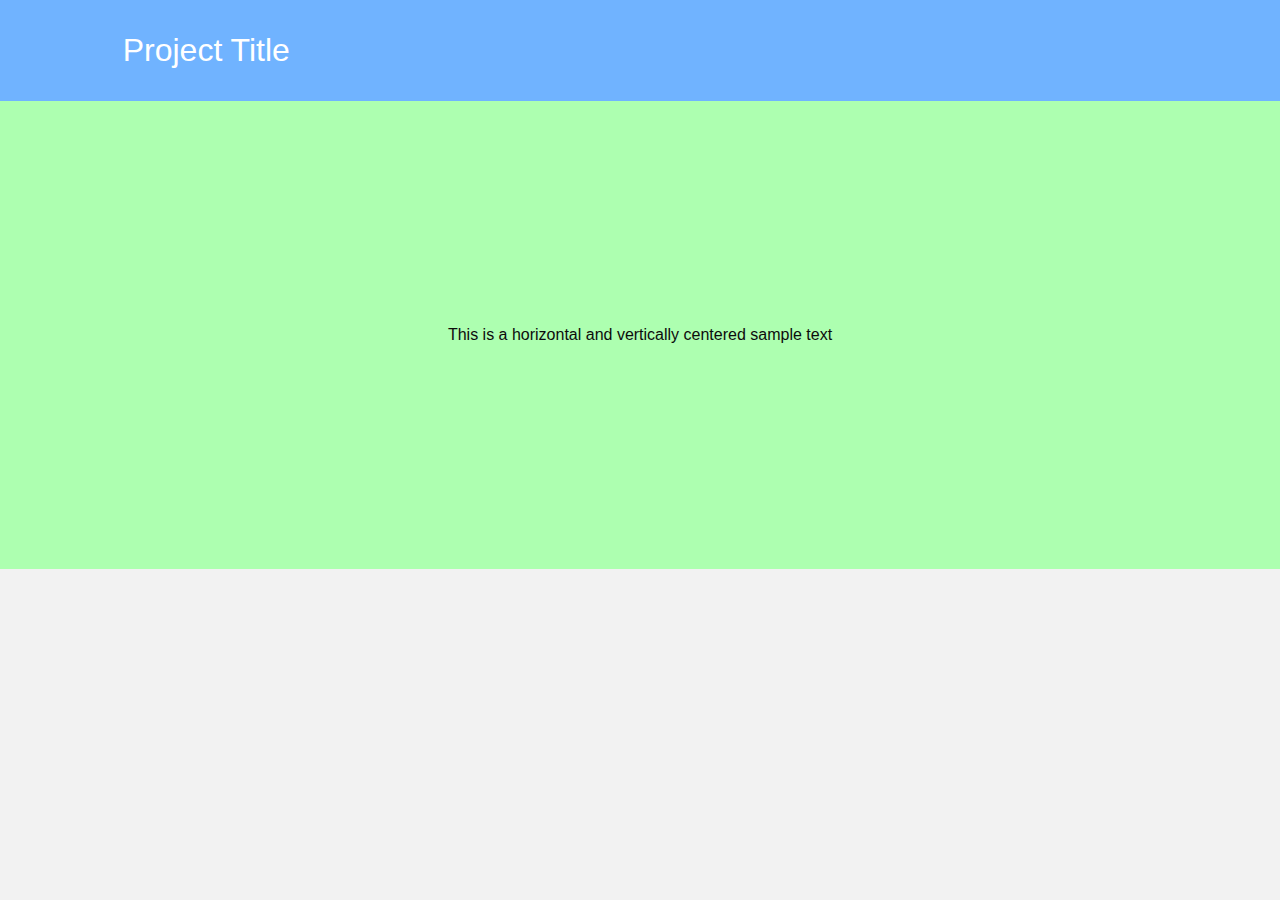
<file: examples/alignment.html>
<!DOCTYPE HTML>
<html>
<head>
	<meta http-equiv="Content-Type" content="text/html; charset=utf-8">
	<link rel='stylesheet' type='text/css' media='all' href="../css/shine.css"/>
	<title>Shine CSS - Alignment</title>
</head>
<body class="lightgrey-bg">
	<div class="row top-0 blue-bg white">
		<div class="col-20 center md-padding">
			<div class="pull-left"><h1 class="no-top-margin">Project Title</h1></div>
		</div>
	</div>
	<div class="section vertically-centered lightgreen-bg"><!--The vertical alignment must be in the container of the div-->
		<div class="row text-center">
			This is a horizontal and vertically centered sample text
		</div>
	</div>
</body>
</html>
</file>
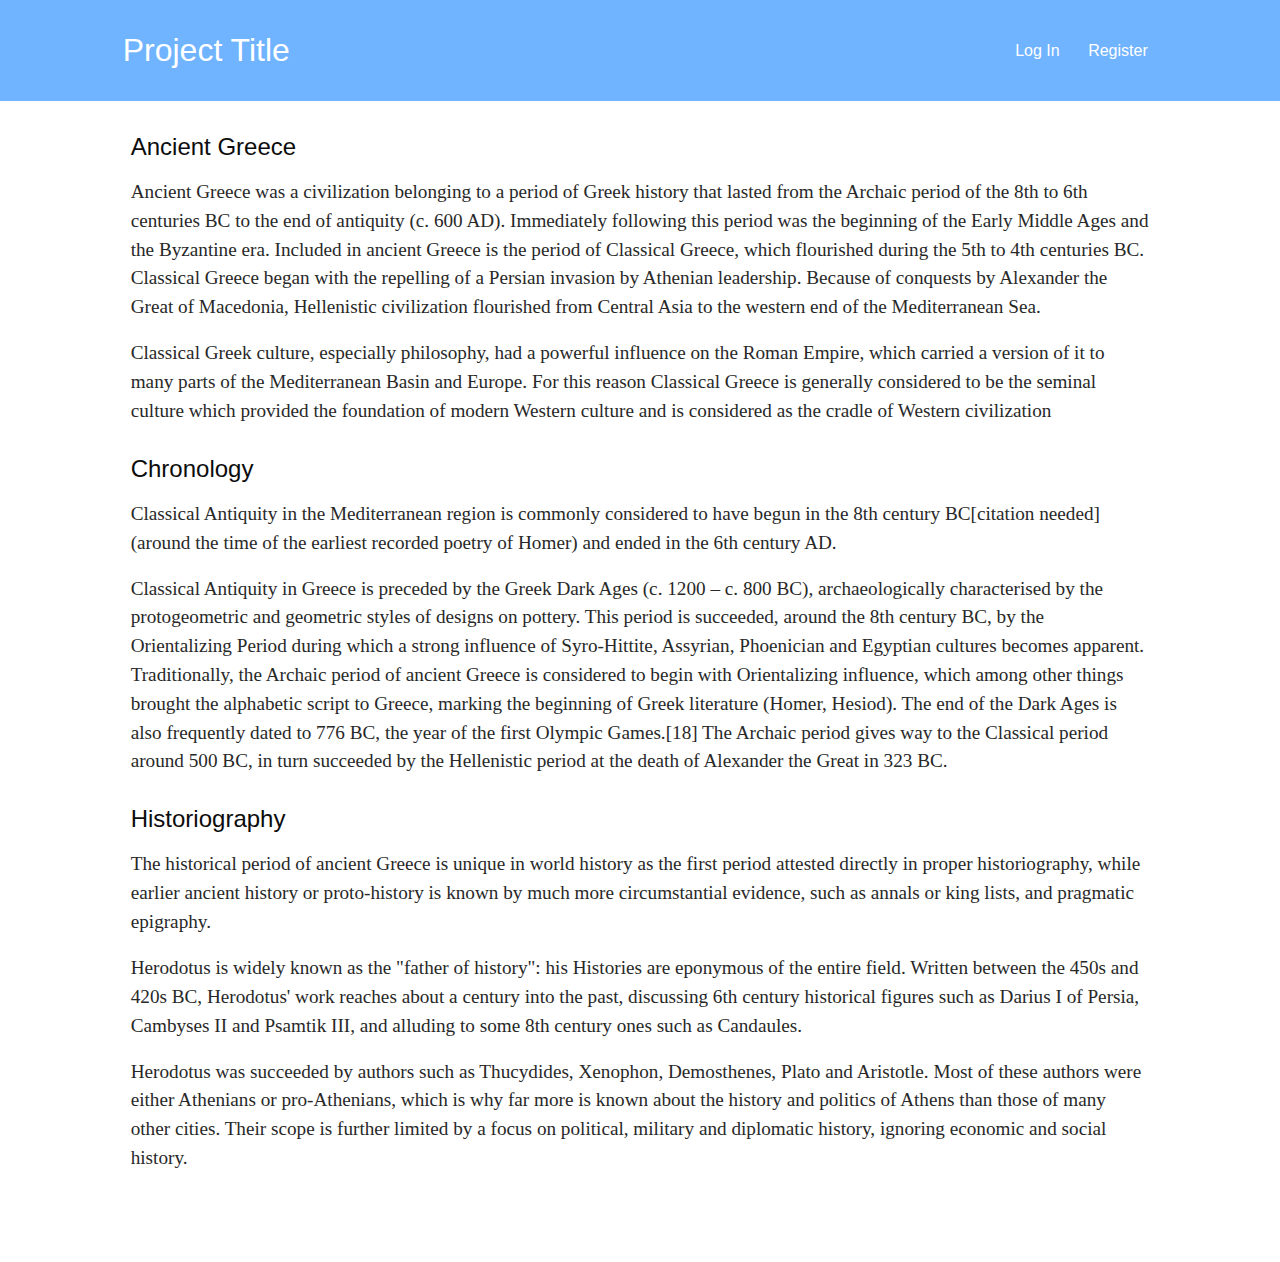
<file: examples/fixed_header.html>
<!DOCTYPE HTML>
<html>
<head>
	<meta http-equiv="Content-Type" content="text/html; charset=utf-8">
	<link rel='stylesheet' type='text/css' media='all' href="../css/shine.css"/>
	<title>Shine CSS - Fixed header example</title>
</head>
<body>
	<div class="row fixed top-0 blue-bg white">
		<div class="col-20 center md-padding">
			<div class="pull-left"><h1 class="no-top-margin">Project Title</h1></div>
			<div class="pull-right sm-padding">
				<ul>
					<li class="inline lg-lt-padding">Log In</li>
					<li class="inline">Register</li>
				</ul>
			</div>
		</div>
	</div>
	<div class="container">
		<div class="row col-20 center xl-vt-margin lg-padding">
			<h2>Ancient Greece</h2>
			<p class="text">
				Ancient Greece was a civilization belonging to a period of Greek history that lasted from the Archaic period of the 8th to 6th centuries BC to the end of antiquity (c. 600 AD). Immediately following this period was the beginning of the Early Middle Ages and the Byzantine era. Included in ancient Greece is the period of Classical Greece, which flourished during the 5th to 4th centuries BC. Classical Greece began with the repelling of a Persian invasion by Athenian leadership. Because of conquests by Alexander the Great of Macedonia, Hellenistic civilization flourished from Central Asia to the western end of the Mediterranean Sea.
			</p>
			<p class="text">
				Classical Greek culture, especially philosophy, had a powerful influence on the Roman Empire, which carried a version of it to many parts of the Mediterranean Basin and Europe. For this reason Classical Greece is generally considered to be the seminal culture which provided the foundation of modern Western culture and is considered as the cradle of Western civilization
			</p>
			<h2>Chronology</h2>
			<p class="text">
				Classical Antiquity in the Mediterranean region is commonly considered to have begun in the 8th century BC[citation needed] (around the time of the earliest recorded poetry of Homer) and ended in the 6th century AD.
			</p>
			<p class="text">
				Classical Antiquity in Greece is preceded by the Greek Dark Ages (c. 1200 – c. 800 BC), archaeologically characterised by the protogeometric and geometric styles of designs on pottery. This period is succeeded, around the 8th century BC, by the Orientalizing Period during which a strong influence of Syro-Hittite, Assyrian, Phoenician and Egyptian cultures becomes apparent. Traditionally, the Archaic period of ancient Greece is considered to begin with Orientalizing influence, which among other things brought the alphabetic script to Greece, marking the beginning of Greek literature (Homer, Hesiod). The end of the Dark Ages is also frequently dated to 776 BC, the year of the first Olympic Games.[18] The Archaic period gives way to the Classical period around 500 BC, in turn succeeded by the Hellenistic period at the death of Alexander the Great in 323 BC.
			</p>
			<h2>Historiography</h2>
			<p class="text">
				The historical period of ancient Greece is unique in world history as the first period attested directly in proper historiography, while earlier ancient history or proto-history is known by much more circumstantial evidence, such as annals or king lists, and pragmatic epigraphy.
			</p>
			<p class="text">
				Herodotus is widely known as the "father of history": his Histories are eponymous of the entire field. Written between the 450s and 420s BC, Herodotus' work reaches about a century into the past, discussing 6th century historical figures such as Darius I of Persia, Cambyses II and Psamtik III, and alluding to some 8th century ones such as Candaules.
			</p>
			<p class="text">
				Herodotus was succeeded by authors such as Thucydides, Xenophon, Demosthenes, Plato and Aristotle. Most of these authors were either Athenians or pro-Athenians, which is why far more is known about the history and politics of Athens than those of many other cities. Their scope is further limited by a focus on political, military and diplomatic history, ignoring economic and social history.
			</p>
		</div>
	</div>
</body>
</html>
</file>
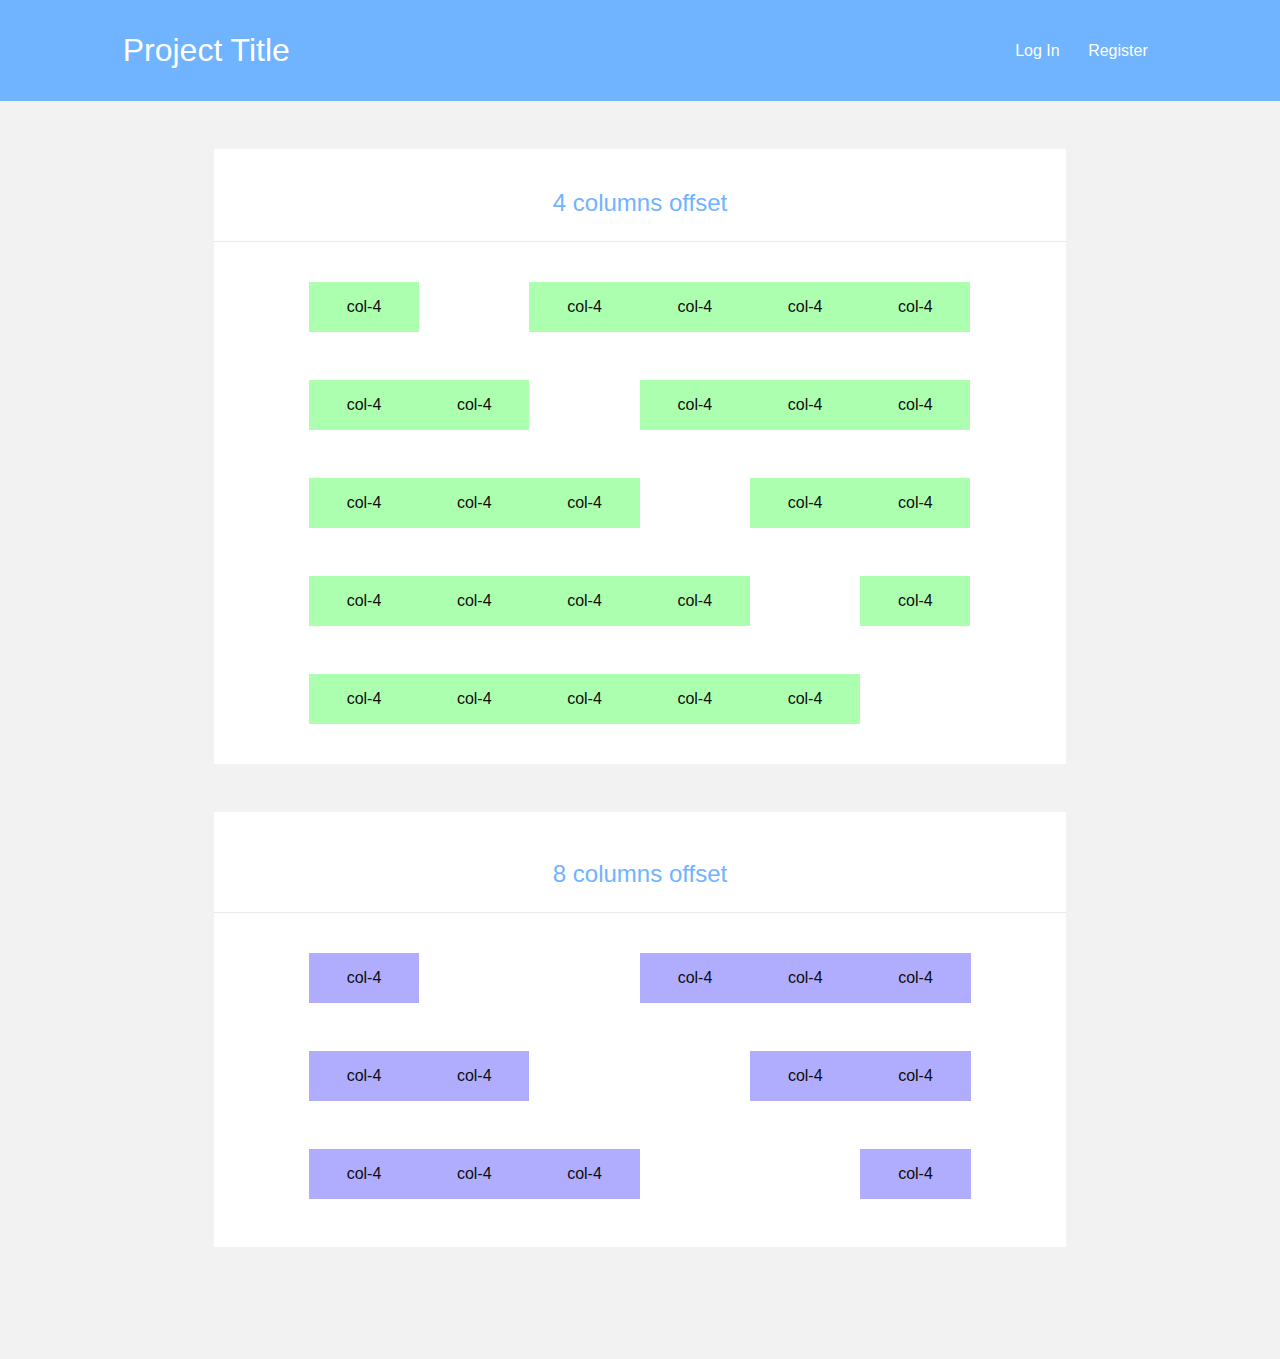
<file: examples/offsetting_columns.html>
<!DOCTYPE HTML>
<html>
<head>
	<meta http-equiv="Content-Type" content="text/html; charset=utf-8">
	<link rel='stylesheet' type='text/css' media='all' href="../css/shine.css"/>
	<title>Shine CSS - Fixed header example</title>
</head>
<body class="lightgrey-bg">
	<div class="row top-0 blue-bg white">
		<div class="col-20 center md-padding">
			<div class="pull-left"><h1 class="no-top-margin">Project Title</h1></div>
			<div class="pull-right sm-padding">
				<ul>
					<li class="inline lg-lt-padding">Log In</li>
					<li class="inline">Register</li>
				</ul>
			</div>
		</div>
	</div>
	<div class="row col-16 center xl-vt-margin white-bg">
		<h2 class="text-center md-vt-margin blue">4 columns offset</h2>
		<hr>
		<div class="row col-20 center lg-padding text-center">
			<div class="row col-4 lightgreen-bg">col-4</div>
			<div class="row col-4 margin-4-left lightgreen-bg">col-4</div>
			<div class="row col-4 lightgreen-bg">col-4</div>
			<div class="row col-4 lightgreen-bg">col-4</div>
			<div class="row col-4 lightgreen-bg">col-4</div>
		</div>
		<div class="row col-20 center lg-padding text-center">
			<div class="row col-4 lightgreen-bg">col-4</div>
			<div class="row col-4 lightgreen-bg">col-4</div>
			<div class="row col-4  margin-4-left lightgreen-bg">col-4</div>
			<div class="row col-4 lightgreen-bg">col-4</div>
			<div class="row col-4 lightgreen-bg">col-4</div>
		</div>
		<div class="row col-20 center lg-padding text-center">
			<div class="row col-4 lightgreen-bg">col-4</div>
			<div class="row col-4 lightgreen-bg">col-4</div>
			<div class="row col-4 lightgreen-bg">col-4</div>
			<div class="row col-4  margin-4-left lightgreen-bg">col-4</div>
			<div class="row col-4 lightgreen-bg">col-4</div>
		</div>
		<div class="row col-20 center lg-padding text-center">
			<div class="row col-4 lightgreen-bg">col-4</div>
			<div class="row col-4 lightgreen-bg">col-4</div>
			<div class="row col-4 lightgreen-bg">col-4</div>
			<div class="row col-4 lightgreen-bg">col-4</div>
			<div class="row col-4  margin-4-left lightgreen-bg">col-4</div>
		</div>
		<div class="row col-20 center lg-padding text-center">
			<div class="row col-4 lightgreen-bg">col-4</div>
			<div class="row col-4 lightgreen-bg">col-4</div>
			<div class="row col-4 lightgreen-bg">col-4</div>
			<div class="row col-4 lightgreen-bg">col-4</div>
			<div class="row col-4 lightgreen-bg">col-4</div>
		</div>
	</div>
	<div class="container col-16 center lg-vt-padding white-bg">
		<h2 class="text-center md-vt-margin blue">8 columns offset</h2>
		<hr>
		<div class="row col-20 center lg-padding text-center">
			<div class="row col-4 lightindigo-bg">col-4</div>
			<div class="row col-4  margin-8-left lightindigo-bg">col-4</div>
			<div class="row col-4 lightindigo-bg">col-4</div>
			<div class="row col-4 lightindigo-bg">col-4</div>
		</div>
		<div class="row col-20 center lg-padding text-center">
			<div class="row col-4 lightindigo-bg">col-4</div>
			<div class="row col-4 lightindigo-bg">col-4</div>
			<div class="row col-4  margin-8-left lightindigo-bg">col-4</div>
			<div class="row col-4 lightindigo-bg">col-4</div>
		</div>
		<div class="row col-20 center lg-padding text-center">
			<div class="row col-4 lightindigo-bg">col-4</div>
			<div class="row col-4 lightindigo-bg">col-4</div>
			<div class="row col-4 lightindigo-bg">col-4</div>
			<div class="row col-4  margin-8-left lightindigo-bg">col-4</div>
		</div>
	</div>
	<div class="empty-row xl-padding"></div>
</body>
</html>
</file>
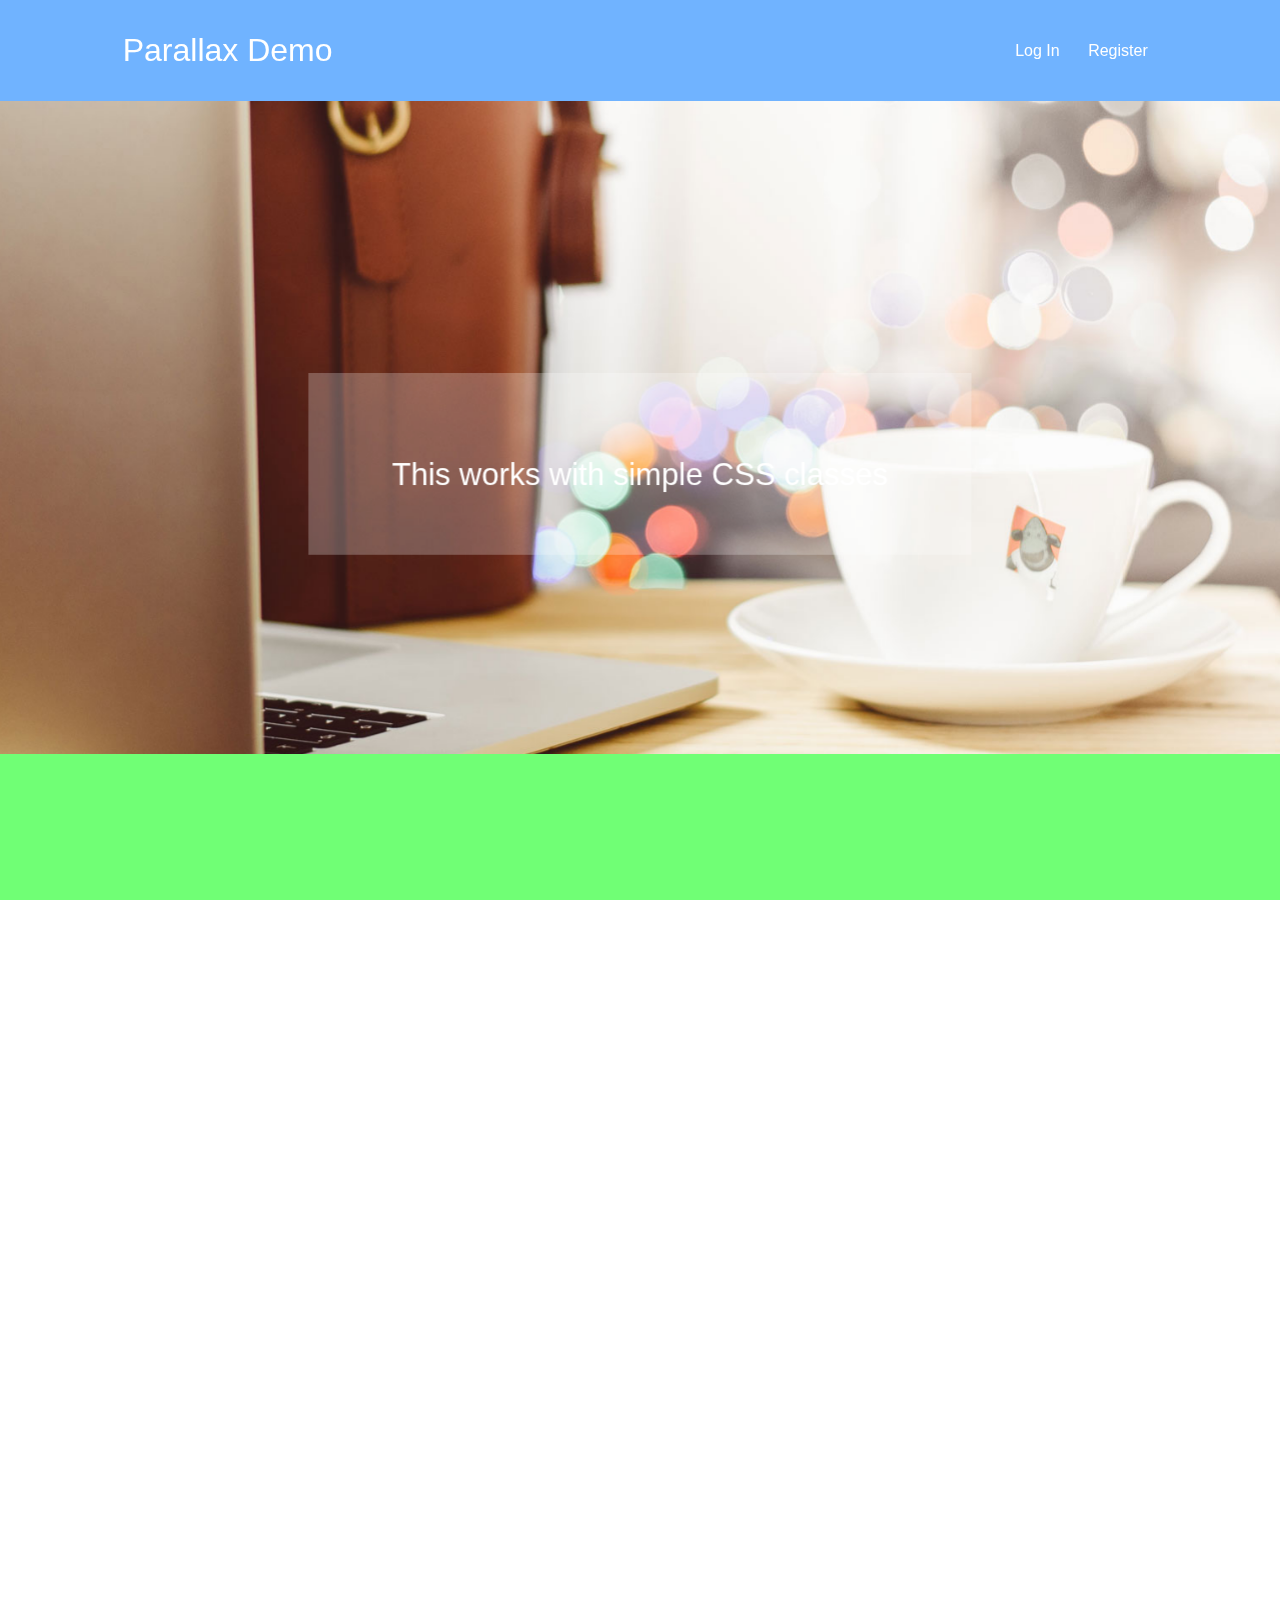
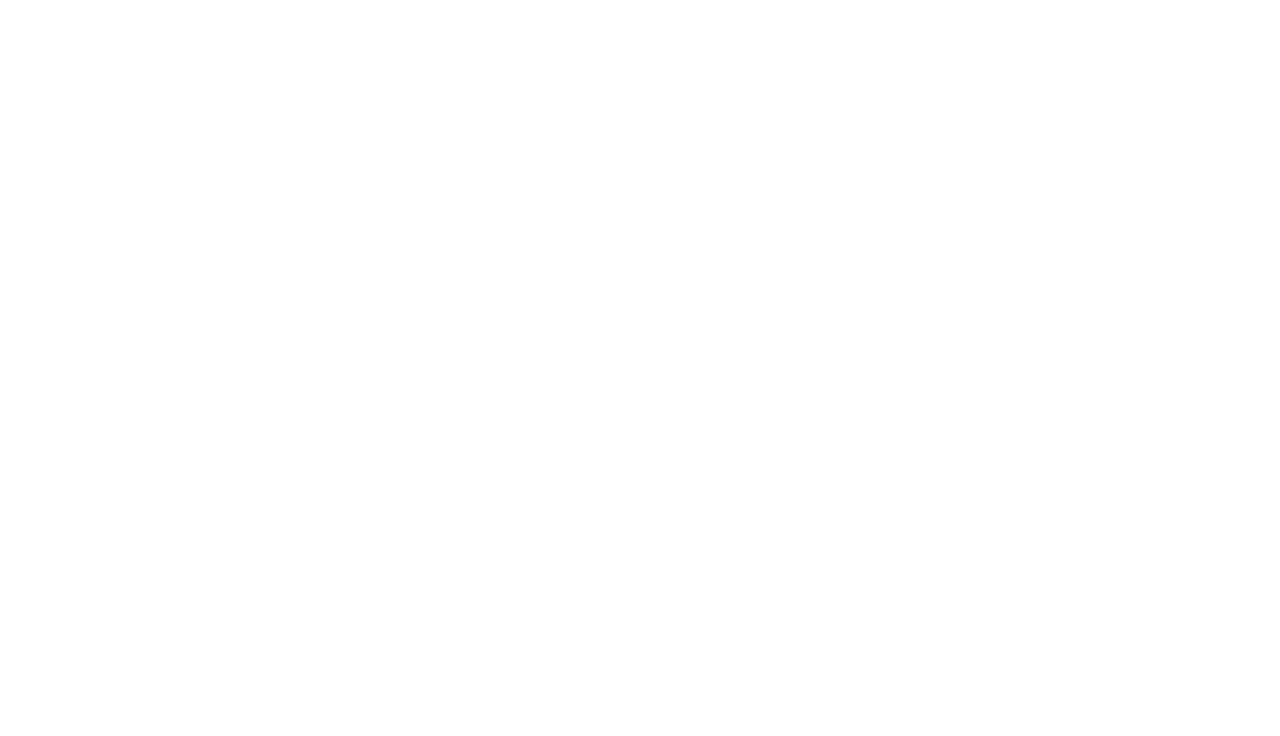
<file: examples/parallax.html>
<!DOCTYPE HTML>
<html class="parallax">
<head>
	<meta http-equiv="Content-Type" content="text/html; charset=utf-8">
	<link rel='stylesheet' type='text/css' media='all' href="../css/shine.css"/>
	<title>Shine CSS - Parallax Demo</title>
	<style type="text/css">
		.background_1
		{
			background-image: url('../img/background.jpg');
			background-position: left bottom;
		}
		.background_2
		{
			background-color:#556;
			background-image: linear-gradient(30deg, #445 12%, transparent 12.5%, transparent 87%, #445 87.5%, #445),
			linear-gradient(150deg, #445 12%, transparent 12.5%, transparent 87%, #445 87.5%, #445),
			linear-gradient(30deg, #445 12%, transparent 12.5%, transparent 87%, #445 87.5%, #445),
			linear-gradient(150deg, #445 12%, transparent 12.5%, transparent 87%, #445 87.5%, #445),
			linear-gradient(60deg, #99a 25%, transparent 25.5%, transparent 75%, #99a 75%, #99a), 
			linear-gradient(60deg, #99a 25%, transparent 25.5%, transparent 75%, #99a 75%, #99a);
			background-size:80px 140px;
			background-position: 0 0, 0 0, 40px 70px, 40px 70px, 0 0, 40px 70px;
		}
	</style>
</head>
<body class="parallax">
	<div class="row top-0 z-index-top blue-bg white">
		<div class="col-20 center md-padding">
			<div class="pull-left"><h1 class="no-top-margin">Parallax Demo</h1></div>
			<div class="pull-right sm-padding">
				<ul>
					<li class="inline lg-lt-padding">Log In</li>
					<li class="inline">Register</li>
				</ul>
			</div>
		</div>
	</div>
	<div class="parallax-section background_1 z-index-back">
		<div class="parallax-content col-16 top-15 xl-padding center text-center white-translucent-bg white"><h1>This works with simple CSS classes</h1></div>
	</div>
	<div class="section md-vt-margin green-bg">
		<h1 class="absolute margin-3-left top-15 deeppink">This is a section without background</h1>
	</div>
	<div class="parallax-section background_2 z-index-back">
		<div class="white-translucent-bg yellow col-10 xl-margin lg-padding top-5 absolute cover right margin-4-right text-center"><h1>This is a sample text</h1></div>
	</div>
	<div class="section no-vt-margin violet-bg">
		<h1 class="absolute margin-3-left top-15 white">That's all Folks!</h1>
	</div>

</body>
</html>
</file>
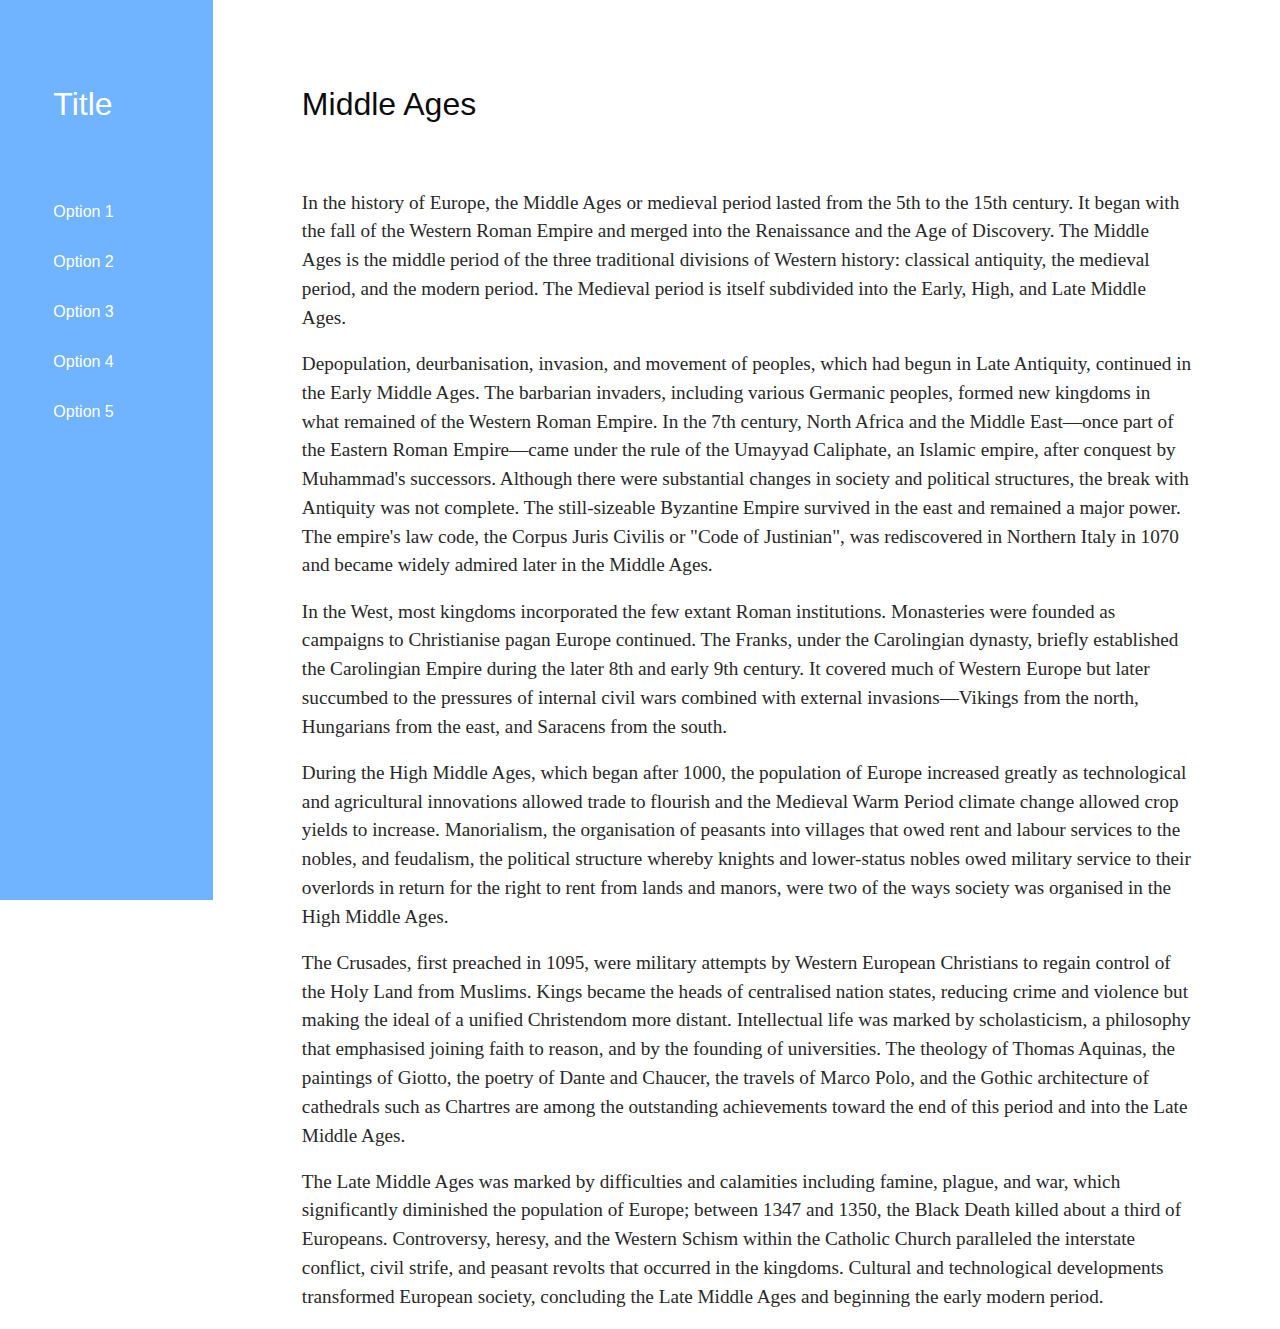
<file: examples/vertical_menu.html>
<!DOCTYPE HTML>
<html>
<head>
	<meta http-equiv="Content-Type" content="text/html; charset=utf-8">
	<link rel='stylesheet' type='text/css' media='all' href="../css/shine.css"/>
	<title>Shine CSS - Fixed header example</title>
</head>
<body>
	<div class="fixed max-height col-4 col-sm-7 col-xm-10 white blue-bg">
		<div class="col-12 col-sm-12 col-xm-12 center">
			<h1 class="lg-vt-padding">Title</h1>
			<div class="row">Option 1</div>
			<div class="row">Option 2</div>
			<div class="row">Option 3</div>
			<div class="row">Option 4</div>
			<div class="row">Option 5</div>
		</div>
	</div>
	<div class="pull-right col-20 col-sm-14 col-xm-12 xl-lt-padding">
		<div class="col-22 center">
			<h1 class="lg-vt-padding">Middle Ages</h1>
			<p class="text">
			In the history of Europe, the Middle Ages or medieval period lasted from the 5th to the 15th century. It began with the fall of the Western Roman Empire and merged into the Renaissance and the Age of Discovery. The Middle Ages is the middle period of the three traditional divisions of Western history: classical antiquity, the medieval period, and the modern period. The Medieval period is itself subdivided into the Early, High, and Late Middle Ages.
			</p>
			<p class="text">
			Depopulation, deurbanisation, invasion, and movement of peoples, which had begun in Late Antiquity, continued in the Early Middle Ages. The barbarian invaders, including various Germanic peoples, formed new kingdoms in what remained of the Western Roman Empire. In the 7th century, North Africa and the Middle East—once part of the Eastern Roman Empire—came under the rule of the Umayyad Caliphate, an Islamic empire, after conquest by Muhammad's successors. Although there were substantial changes in society and political structures, the break with Antiquity was not complete. The still-sizeable Byzantine Empire survived in the east and remained a major power. The empire's law code, the Corpus Juris Civilis or "Code of Justinian", was rediscovered in Northern Italy in 1070 and became widely admired later in the Middle Ages.
			</p>
			<p class="text">
			In the West, most kingdoms incorporated the few extant Roman institutions. Monasteries were founded as campaigns to Christianise pagan Europe continued. The Franks, under the Carolingian dynasty, briefly established the Carolingian Empire during the later 8th and early 9th century. It covered much of Western Europe but later succumbed to the pressures of internal civil wars combined with external invasions—Vikings from the north, Hungarians from the east, and Saracens from the south.
			</p>
			<p class="text">
			During the High Middle Ages, which began after 1000, the population of Europe increased greatly as technological and agricultural innovations allowed trade to flourish and the Medieval Warm Period climate change allowed crop yields to increase. Manorialism, the organisation of peasants into villages that owed rent and labour services to the nobles, and feudalism, the political structure whereby knights and lower-status nobles owed military service to their overlords in return for the right to rent from lands and manors, were two of the ways society was organised in the High Middle Ages.
			</p>
			<p class="text">
			The Crusades, first preached in 1095, were military attempts by Western European Christians to regain control of the Holy Land from Muslims. Kings became the heads of centralised nation states, reducing crime and violence but making the ideal of a unified Christendom more distant. Intellectual life was marked by scholasticism, a philosophy that emphasised joining faith to reason, and by the founding of universities. The theology of Thomas Aquinas, the paintings of Giotto, the poetry of Dante and Chaucer, the travels of Marco Polo, and the Gothic architecture of cathedrals such as Chartres are among the outstanding achievements toward the end of this period and into the Late Middle Ages.
			</p>
			<p class="text">
			The Late Middle Ages was marked by difficulties and calamities including famine, plague, and war, which significantly diminished the population of Europe; between 1347 and 1350, the Black Death killed about a third of Europeans. Controversy, heresy, and the Western Schism within the Catholic Church paralleled the interstate conflict, civil strife, and peasant revolts that occurred in the kingdoms. Cultural and technological developments transformed European society, concluding the Late Middle Ages and beginning the early modern period.
			</p>
		</div>
	</div>
</body>
</html>
</file>
<file: css/shine.min.css>
html,body,div,span,applet,object,iframe,h1,h2,h3,h4,h5,h6,blockquote,pre,a,abbr,acronym,address,big,del,dfn,em,img,ins,kbd,q,s,samp,tt,var,dl,dt,dd,ol,ul,li,fieldset,form,legend,table,caption,tbody,tfoot,thead,tr,th,td,article,aside,canvas,details,embed,footer,header,hgroup,menu,nav,output,section,summary,time,mark,audio,canvas,video{margin:0;padding:0;border:0;vertical-align:baseline}article,aside,details,figcaption,figure,footer,header,hgroup,menu,nav,section{display:block}audio,canvas,video{display:inline-block;*display:inline;*zoom:1}label{display:block}audio:not([controls]){display:none;height:0}[hidden]{display:none}a:active,a:hover{text-decoration:underline}a:active{outline:0}h1,h2,h3,h4,h5,h6{font-family:'helvetica neue',arial,sans-seriff;font-weight:normal;margin-bottom:.5em}h1,h2,h3{margin-top:1.2em}h4,h5,h6{margin-bottom:.5em;margin-top:.8em}abbr[title]{border-bottom:1px dotted}b,strong{font-weight:bold}blockquote{margin:1em 40px}dfn{font-style:italic}mark{background:#ff0;color:#000}p,pre{margin:.9em 0}pre,code,kbd,samp{font-family:monospace,serif;font-size:1em}pre{white-space:pre;white-space:pre-wrap;word-wrap:break-word}q{quotes:none}q:before,q:after{content:'';content:none}small{font-size:75%}sub,sup{font-size:75%;line-height:0;position:relative;vertical-align:baseline}sup{top:-0.5em}sub{bottom:-0.25em}dl,menu,ol,ul{margin:1em 0}dd{margin:0 0 0 3.5em}menu,ol,ul{padding:0 0 0 3.5em}ul,nav ol{list-style:none;list-style-image:none}img{border:0;-ms-interpolation-mode:bicubic}svg:not(:root){overflow:hidden}figure{margin:0}form{margin:0}fieldset{border:1px solid #c0c0c0;margin:0 2px;padding:.35em .625em .75em}legend{border:0;padding:0;white-space:normal;*margin-left:-0.8em}button,input,select,textarea{font-size:100%;margin:0;vertical-align:baseline;*vertical-align:middle;font-family:helvetica,arial,sans-serif}div,p,button,select,input{line-height:normal;-moz-box-sizing:border-box;-webkit-box-sizing:content-box;box-sizing:border-box}button,input[type="button"],input[type="reset"],input[type="submit"]{cursor:pointer;-webkit-appearance:button;*overflow:visible}button[disabled],input[disabled]{cursor:default}input[type="checkbox"],input[type="radio"]{box-sizing:border-box;padding:0;vertical-align:middle}input[type="search"]{-webkit-appearance:textfield;-moz-box-sizing:content-box;-webkit-box-sizing:content-box;box-sizing:content-box}input[type="search"]::-webkit-search-decoration,input[type="search"]::-webkit-search-cancel-button{-webkit-appearance:none}button::-moz-focus-inner,input::-moz-focus-inner{border:0;padding:0}textarea{overflow:auto;vertical-align:top;margin:0;padding:.5em;height:auto}table{border-collapse:collapse;border-spacing:0;text-align:left;width:100%}th,td{padding:.5em .7em}label{font-weight:700;margin-bottom:.4em;font-size:.95em}hr{-moz-border-bottom-colors:none;-moz-border-left-colors:none;-moz-border-right-colors:none;-moz-border-top-colors:none;border-color:#eaeaea;border-color:#eaeaea -moz-use-text-color -moz-use-text-color;border-image:none;border-style:solid none none;border-width:1px 0 0;margin:1em auto;text-align:center}form>hr{margin:1em .8em}html{height:100%}body{height:100%;font-family:Helvetica Neue,arial,sans-serif,helvetica;font-size:1em;color:#0c0c0c;-webkit-font-smoothing:subpixel-antialiased}ul{list-style-type:none;padding:0;margin:0}ul.styled{list-style-position:inside;list-style-type:initial}.text{color:#282828;font-family:serif;font-size:1.2em;line-height:1.5em}.thin-text{font-weight:300}.bold{font-weight:bold}.italic{font-style:italic}.small{font-size:.8em}.bigger{font-size:1.2em}.underline{text-decoration:underline}th{color:white;background-color:#27cbc0}tr.even{background-color:#e3f7ff}.white-translucent-bg{background:rgba(255,255,255,0.25)}.translucent-hz-gradient{background:-moz-linear-gradient(90deg,rgba(255,255,255,1) 14%,rgba(125,185,232,0) 46%);background:-webkit-linear-gradient(90deg,rgba(255,255,255,1) 14%,rgba(125,185,232,0) 46%);background:linear-gradient(90deg,rgba(255,255,255,1) 14%,rgba(125,185,232,0) 46%);filter:progid:DXImageTransform.Microsoft.gradient(startColorstr='#ffffff',endColorstr='#007db9e8',GradientType=1)}.white{color:#fff}.red{color:#ff7570}.orange{color:#ffbc70}.yellow{color:#faff70}.lima{color:#b3ff70}.green{color:#70ff75}.springgreen{color:#70ffbc}.cyan{color:#70faff}.blue{color:#70b3ff}.indigo{color:#7570ff}.violet{color:#bc70ff}.magenta{color:#ff70fa}.deeppink{color:#ff70b3}.red-border{border:2px solid #ff7570}.orange-border{border:2px solid #ffbc70}.yellow-border{border:2px solid #faff70}.lima-border{border:2px solid #b3ff70}.green-border{border:2px solid #70ff75}.springgreen-border{border:2px solid #70ffbc}.cyan-border{border:2px solid #70faff}
.blue-border{border:2px solid #70b3ff}.indigo-border{border:2px solid #7570ff}.violet-border{border:2px solid #bc70ff}.magenta-border{border:2px solid #ff70fa}.deeppink-border{border:2px solid #ff70b3}.white-bg{background-color:#fff}.grey-bg{background-color:#ababab}.red-bg{background-color:#ff7570}.orange-bg{background-color:#ffbc70}.yellow-bg{background-color:#faff70}.lima-bg{background-color:#b3ff70}.green-bg{background-color:#70ff75}.springgreen-bg{background-color:#70ffbc}.cyan-bg{background-color:#70faff}.blue-bg{background-color:#70b3ff}.indigo-bg{background-color:#7570ff}.violet-bg{background-color:#bc70ff}.magenta-bg{background-color:#ff70fa}.deeppink-bg{background-color:#ff70b3}.lightgrey-bg{background-color:#f2f2f2}.lightred-bg{background-color:#ffb0ad}.lightorange-bg{background-color:#ffd9ad}.lightyellow-bg{background-color:#fcffad}.lightlima-bg{background-color:#d3ffad}.lightgreen-bg{background-color:#adffb0}.lightspringgreen-bg{background-color:#adffd9}.lightcyan-bg{background-color:#adfcff}.lightblue-bg{background-color:#add3ff}.lightindigo-bg{background-color:#b0adff}.lightviolet-bg{background-color:#d9adff}.lightmagenta-bg{background-color:#ffadfc}.lightdeeppink-bg{background-color:#ffadd3}.no-bg-color{background-color:transparent}.non-opaque{opacity:.9}.border-bottom{border-bottom:1px solid #dfdfdf}.thin-border{border:1px solid #dfdfdf}.bg-no-repeat{background-repeat:no-repeat;-webkit-background-repeat:no-repeat}.bg-fixed{background-attachment:fixed;-webkit-background-attachment:fixed}.bg-top{background-position:top;-webkit-background-position:top}.bg-bottom{background-position:bottom;-webkit-background-position:bottom}.bg-cover{background-size:cover;-webkit-background-size:cover}.section{min-height:82vh;position:relative}.panel{background-color:#f2f2f3;margin-bottom:1.4em;min-height:1.4em;padding:1em 1.5em;overflow:auto;-moz-box-sizing:border-box;-webkit-box-sizing:content-box;box-sizing:border-box}.panel hr{border-color:#e0e0e0}a{color:#0067b0;text-decoration:none;vertical-align:baseline}input[type=text]{border:1px solid #d0d0d0}form input[type=text]:hover,form input[type=password]:hover,form select:hover,form textarea:hover{border-color:#a8a8a8}form label:hover ~ input{border-color:#bbb}form input[type=text]:focus,form input[type=password]:focus,form select:focus,form textarea:focus{outline:0;border-color:#67b0f0;-webkit-box-shadow:inset 0 1px 1px rgba(0,0,0,.077),0 0 8px rgba(104,177,235,0.7);box-shadow:inset 0 1px 1px rgba(0,0,0,.077),0 0 8px rgba(104,177,235,0.7)}form input[type=text]:-moz-placeholder{color:#555}form input[type=text]::-moz-placeholder{color:#555}form input[type=text]::-webkit-input-placeholder{color:#8fb3ad}form input[type=text]:-ms-input-placeholder{color:#555}form input[type=file]{height:1.2em}form input[type=radio],input[type=checkbox]{margin:0 .8em 0 0}label{padding:0 1em 0 .8em;color:#4a4a4a;vertical-align:middle}form li>label{margin:0 0 0 .4em}select{-webkit-appearance:none!important;background-color:#fafafa;background-image:url("data:image/svg+xml;base64, [base64]");background-repeat:no-repeat;background-position:center right 3%;border:1px solid #d0d0d0;-webkit-border-radius:0;border-radius:0}@-moz-document url-prefix(){select{background:#fff}select:hover{background:#fff}}.form-inline{display:inline-block;vertical-align:middle;width:auto}.form-control,.form-inline{background-color:#fff;border-width:1px;color:#555;padding:0 .5em;margin:.4em .8em;height:2.1em;border-radius:0;width:-moz-available;width:-webkit-fill-available}.max-width{width:-moz-available;width:-webkit-fill-available}.form-horizontal{display:block}.btn{-moz-user-select:none;border:0;display:inline-block;font-size:1em;padding:.45em 1em;margin-top:.4em;margin-bottom:.4em;line-height:1.15em;text-align:center;vertical-align:middle}.btn-default{background-color:#fff;border:1px solid #d2d2d2;color:#404040}.btn-default:hover,.btn-default:focus,.btn-default:active,.btn-default.active,.open .dropdown-toggle.btn-default{color:#333;background-color:#fafafa;border-color:#adadad}.btn-primary{background-color:#67bcf1;color:#fff}.btn-primary:hover,.btn-primary:focus,.btn-primary:active,.btn-primary.active,.open .dropdown-toggle.btn-primary{color:#fff;background-color:#68c5fd}.btn-success{background-color:#2ecc71;color:#fff}.btn-success:hover,.btn-success:focus,.btn-success:active,.btn-success.active,.open .dropdown-toggle.btn-success{color:#fff;background:#2fd574}.btn-warning{color:#fff;background-color:#f0ad4e}.btn-warning:hover,.btn-warning:focus,.btn-warning:active,.btn-warning.active,.open .dropdown-toggle.btn-warning{color:#fff;background-color:#f6b74e}.btn-danger{color:#fff;background-color:#ff7c6c}.btn-danger:hover,.btn-danger:focus,.btn-danger:active,.btn-danger.active,.open .dropdown-toggle.btn-danger{color:#fff;background-color:#ff8c7e}.left-inset{border-left:0 none;margin-left:-1em}.tiny-control{font-size:.8em;height:1.3em;padding:.1em .65em 0}.small-control{font-size:.85em;height:1.9em}.big-control{font-size:1.1em;padding:.5em 1.15em;height:3.1em}
.control-group{margin:.3em auto;overflow:auto}.rounded{-moz-border-radius:.4em;-webkit-border-radius:.4em;border-radius:.4em}.top-0{top:0}.top-1{top:2%}.top-2{top:4%}.top-3{top:6%}.top-4{top:8%}.top-5{top:10%}.top-6{top:12%}.top-7{top:14%}.top-8{top:16%}.top-9{top:18%}.top-10{top:20%}.top-11{top:22%}.top-12{top:24%}.top-13{top:26%}.top-14{top:28%}.top-15{top:30%}.top-16{top:32%}.top-17{top:34%}.top-18{top:36%}.top-19{top:38%}.top-20{top:40%}.bottom-0{bottom:0}.container{margin:2em auto 1em;overflow:auto}.big-container{margin:7em auto 1em;overflow:auto}.row{padding:1em 0;overflow:auto;width:100%}.empty-row{height:2em;display:block}ul.inline>li{display:inline;margin-right:.5em}ul.inline-block>li{display:inline-block;white-space:nowrap}ul.inline-block>li.hidden{display:none}ul.inline-table>li{display:inline-table}ul.table-cell>li{display:table-cell}.xm-padding{padding:.3em}.sm-padding{padding:.6em}.md-padding{padding:1em}.lg-padding{padding:1.5em}.xl-padding{padding:3em}.no-padding{padding:0}.no-left-padding{padding-left:0}.no-right-padding{padding-right:0}.no-top-padding{padding-top:0}.no-bottom-padding{padding-bottom:0}.no-lt-padding{padding-left:0;padding-right:0}.no-vt-padding{padding-top:0;padding-bottom:0}.xm-lt-padding{padding-left:.3em;padding-right:.3em}.xm-vt-padding{padding-top:.3em;padding-bottom:.3em}.sm-lt-padding{padding-left:.6em;padding-right:.6em}.sm-vt-padding{padding-top:.6em;padding-bottom:.6em}.md-lt-padding{padding-left:1em;padding-right:1em}.md-vt-padding{padding-top:1em;padding-bottom:1em}.lg-lt-padding{padding-left:1.5em;padding-right:1.5em}.lg-vt-padding{padding-top:1.5em;padding-bottom:1.5em}.xl-lt-padding{padding-left:3em;padding-right:3em}.xl-vt-padding{padding-top:3em;padding-bottom:3em}.no-margin{margin:0}.xm-margin{margin:.3em}.sm-margin{margin:.6em}.md-margin{margin:1em}.lg-margin{margin:1.5em}.xl-margin{margin:3em}.no-left-margin{margin-left:0}.no-right-margin{margin-right:0}.no-top-margin{margin-top:0}.no-bottom-margin{margin-bottom:0}.no-lt-margin{margin-left:0;margin-right:0}.no-vt-margin{margin-top:0;margin-bottom:0}.xm-lt-margin{margin-left:.3em;margin-right:.3em}.xm-vt-margin{margin-top:.3em;margin-bottom:.3em}.sm-lt-margin{margin-left:.6em;margin-right:.6em}.sm-vt-margin{margin-top:.6em;margin-bottom:.6em}.md-lt-margin{margin-left:1em;margin-right:1em}.md-vt-margin{margin-top:1em;margin-bottom:1em}.lg-lt-margin{margin-left:1.5em;margin-right:1.5em}.lg-vt-margin{margin-top:1.5em;margin-bottom:1.5em}.xl-lt-margin{margin-left:3em;margin-right:3em}.xl-vt-margin{margin-top:3em;margin-bottom:3em}.middleset{padding:4em 0 4em}.row,.middleset{display:table}.vertically-centered{align-items:center;bottom:0;display:flex}.max-height{height:100%}.margin-1-left{margin-left:4.16%}.margin-2-left{margin-left:8.33%}.margin-3-left{margin-left:12.5%}.margin-4-left{margin-left:16.66%}.margin-5-left{margin-left:20.83%}.margin-6-left{margin-left:25%}.margin-7-left{margin-left:29.16%}.margin-8-left{margin-left:33.33%}.margin-1-right{margin-right:4.16%}.margin-2-right{margin-right:8.33%}.margin-3-right{margin-right:12.5%}.margin-4-right{margin-right:16.66%}.margin-5-right{margin-right:20.83%}.margin-6-right{margin-right:25%}.margin-7-right{margin-right:29.16%}.margin-8-right{margin-right:33.33%}.margin-1-top{margin-top:4.16%}.margin-2-top{margin-top:8.33%}.margin-3-top{margin-top:12.5%}.margin-4-top{margin-top:16.66%}.margin-5-top{margin-top:20.83%}.margin-6-top{margin-top:25%}.margin-7-top{margin-top:29.16%}.margin-8-top{margin-top:33.33%}.col-1,.col-2,.col-3,.col-4,.col-5,.col-6,.col-7,.col-8,.col-9,.col-10,.col-11,.col-12,.col-13,.col-14,.col-15,.col-16,.col-17,.col-18,.col-19,.col-20,.col-21,.col-22,.col-23,.col-24{float:left;display:block}@media screen and (min-width:1024px){.col-1{width:4.16%}.col-2{width:8.33%}.col-3{width:12.5%}.col-4{width:16.65%}.col-5{width:20.83%}.col-6{width:25%}.col-7{width:29.16%}.col-8{width:33.33%}.col-9{width:37.5%}.col-10{width:41.66%}.col-11{width:45.83%}.col-12{width:50%}.col-13{width:54.16%}.col-14{width:58.33%}.col-15{width:62.5%}.col-16{width:66.59%}.col-17{width:70.83%}.col-18{width:75%}.col-19{width:79.16%}.col-20{width:83.33%}.col-21{width:87.5%}.col-22{width:91.66%}.col-23{width:95.83%}.col-24{width:100%}.only-small-screen{display:none}.desktop-center{margin-top:0;margin-left:auto;margin-right:auto;float:none;left:0;right:0}.only-tablet{display:none}.only-mobile{display:none}.desktop-hidden{display:none}}@media screen and (min-width:1440px){.col-lg-1{width:4.16%}.col-lg-2{width:8.33%}.col-lg-3{width:12.5%}.col-lg-4{width:16.65%}.col-lg-5{width:20.83%}.col-lg-6{width:25%}.col-lg-7{width:29.16%}.col-lg-8{width:33.33%}.col-lg-9{width:37.5%}.col-lg-10{width:41.66%}.col-lg-11{width:45.83%}.col-lg-12{width:50%}.col-lg-13{width:54.16%}.col-lg-14{width:58.33%}.col-lg-15{width:62.5%}.col-lg-16{width:66.59%}.col-lg-17{width:70.83%}.col-lg-18{width:75%}.col-lg-19{width:79.16%}.col-lg-20{width:83.33%}.col-lg-21{width:87.5%}.col-lg-22{width:91.66%}.col-lg-23{width:95.83%}
.col-lg-24{width:100%}}@media screen and (max-width:1023px){.only-desktop{display:none}.only-tablet{display:block}.only-mobile{display:block}.only-small-screen{display:none}.col-1,.col-2,.col-3,.col-4,.col-5,.col-6,.col-7,.col-8,.col-9,.col-10,.col-11,.col-12,.col-13,.col-14,.col-15,.col-16,.col-17,.col-18,.col-19,.col-20,.col-21,.col-22,.col-23,.col-24{width:100%}.col-sm-1,.col-sm-2,.col-sm-3,.col-sm-4,.col-sm-5,.col-sm-6,.col-sm-7,.col-sm-8,.col-sm-9,.col-sm-10,.col-sm-11,.col-sm-12{float:left}.col-sm-1{width:4.16%}.col-sm-2{width:8.33%}.col-sm-3{width:12.5%}.col-sm-4{width:16.66%}.col-sm-5{width:20.83%}.col-sm-6{width:25%}.col-sm-7{width:29.16%}.col-sm-8{width:33.33%}.col-sm-9{width:37.5%}.col-sm-10{width:41.66%}.col-sm-11{width:45.83%}.col-sm-12{width:50%}.col-sm-13{width:54.16%}.col-sm-14{width:58.33%}.col-sm-15{width:62.5%}.col-sm-16{width:66.66%}.col-sm-17{width:70.83%}.col-sm-18{width:75%}.col-sm-19{width:79.16%}.col-sm-20{width:83.33%}.col-sm-21{width:87.5%}.col-sm-22{width:91.66%}.col-sm-23{width:95.83%}.col-sm-24{width:100%}input[type=text],input[type=submit]select,button{width:100%}.container,.row{display:block}.sm-pull-left{left:0;float:left}.sm-pull-right{right:0;float:right}.form-control,.form-inline{margin:.4em 0}.control-group{margin-left:auto;margin-right:auto;margin-top:0;padding:0 1em}.sm-no-padding{padding:0}.btn{margin-left:0}label{margin:.4em .7em 0 0;padding:0}.panel{padding:.5em}.sm-center{margin-left:auto;margin-right:auto;float:none;margin-top:0}.tablet-and-mobile-hidden{display:hidden}.vertically-centered{left:0;right:0}.sm-no-background{background:0}}@media screen and (-webkit-min-device-pixel-ratio:0) and (max-width:1023px){.dialog-box select:focus,.dialog-box textarea:focus,.dialog-box input:focus{font-size:15px}}@media screen and (max-width:640px){.only-desktop-and-tablet{display:none}.only-tablet{display:none}.xm-hidden{display:none}.only-small-screen{display:block}.col-sm-1,.col-sm-2,.col-sm-3,.col-sm-4,.col-sm-5,.col-sm-6,.col-sm-7,.col-sm-8,.col-sm-9,.col-sm-10,.col-sm-11,.col-sm-12,.col-sm-13,.col-sm-14,.col-sm-15,.col-sm-16,.col-sm-17,.col-sm-18,.col-sm-19,.col-sm-20,.col-sm-21,.col-sm-22,.col-sm-23,.col-sm-24{width:100%}.col-xm-1{width:4.16%}.col-xm-2{width:8.33%}.col-xm-3{width:12.5%}.col-xm-4{width:16.66%}.col-xm-5{width:20.83%}.col-xm-6{width:25%}.col-xm-7{width:29.16%}.col-xm-8{width:33.33%}.col-xm-9{width:37.5%}.col-xm-10{width:41.66%}.col-xm-11{width:45.83%}.col-xm-12{width:50%}.col-xm-13{width:54.16%}.col-xm-14{width:58.33%}.col-xm-15{width:62.5%}.col-xm-16{width:66.66%}.col-xm-17{width:70.83%}.col-xm-18{width:75%}.col-xm-19{width:79.16%}.col-xm-20{width:83.33%}.col-xm-21{width:87.5%}.col-xm-22{width:91.66%}.col-xm-23{width:95.83%}.col-xm-24{width:100%}.container{margin-top:3em}.section{min-height:300px}.xm-padding{padding:.1em}.sm-padding{padding:.3em}.md-padding{padding:.6em}.lg-padding{padding:1em}.xl-padding{padding:1.5em}.xm-padding{padding:.1em}.sm-padding{padding:.3em}.md-padding{padding:.6em}.lg-padding{padding:1em}.xl-padding{padding:1.5em}.footer{padding:1.2em 0 .8em}.xm-no-background{background-image:none!important;-webkit-background-image:none!important}.xm-white-bg{background:#fff}}div.dark-background{position:fixed;width:100%;height:100%;top:0;left:0;background-color:black;opacity:.2;display:none;z-index:70}.dialog-box{left:0;right:0;margin:0 auto;background-color:#fff;position:fixed;z-index:80}.dialog-box-title{background-color:#fff;border-bottom:1px solid #dedede;float:none;left:0;margin:0;padding-bottom:.8em;padding-top:2.8em;position:fixed;right:0;text-overflow:clip;white-space:nowrap;z-index:120}.dialog-box-title-text{overflow:hidden;text-overflow:ellipsis}.dialog-box-content{background:white none repeat scroll 0 0;padding-top:7em;height:55%;overflow:scroll;-webkit-overflow-scrolling:touch;position:fixed;z-index:100}a.close{color:#cbcbcb;padding:.7em .7em;margin:.5em;font-size:1em;font-weight:bold;text-decoration:none;position:absolute;right:0;top:0;z-index:120}a.close:hover{color:#fff;background-color:#f88}.left{left:0}.right{right:0}.pull-left{float:left}.pull-right{float:right}.text-center{text-align:center}.text-right{text-align:right}.sub{vertical-align:sub}.center{margin-left:auto;margin-right:auto;float:none;left:0;right:0}.relative{position:relative}.absolute{position:absolute}.fixed{position:fixed}.no-float{float:none}.z-index-top{z-index:100}.z-index-mid{z-index:50}.z-index-back{z-index:-1}.footer{bottom:0;padding-bottom:.3em;left:0}.block{display:block}.inline{display:inline}.inline-block{display:inline-block}.table-cell{display:table-cell}.flex{display:flex;display:-webkit-flex;display:-webkit-flexbox;display:-ms-flexbox}.overflow-hidden{overflow:hidden}.hidden{display:none}.share-btn{float:right}.vertical-share{left:auto;float:right;position:absolute;right:0;top:25%;z-index:100020;background:0;width:3em}.vertical-icon-wrapper{width:2em}.icon-wrapper{overflow:hidden;cursor:pointer;display:block;padding:.4em .7em;fill:#fff;-webkit-transition:padding .1;transition:padding .1s}
li.social-big{display:inline;border:3px solid white;-webkit-box-sizing:border-box;box-sizing:border-box}.social-big-svg{height:2em;width:2em;text-align:center}.social-small-svg{height:1.5em;text-align:center;width:1.8em}li.social-small{display:inline-block;vertical-align:middle}.facebook{background-color:#3b5998}.twitter{background-color:#55acee}.share-icon:hover{padding-right:1.5em}.drop{opacity:0;animation:showDrop 1s ease-out forwards;-webkit-animation:showDrop 1s ease-out forwards}@keyframes showDrop{from{opacity:0;transform:translate3d(0,-1.5em,0)}to{opacity:1;transform:translate3d(0,0,0)}}@-webkit-keyframes showDrop{from{opacity:0;-webkit-transform:translate3d(0,-1.5em,0)}to{opacity:1;-webkit-transform:translate3d(0,0,0)}}html.parallax{height:100%;overflow:hidden}body.parallax{margin:0;padding:0;perspective:1px;transform-style:preserve-3d;height:100%;overflow-y:scroll;overflow-x:hidden}img.parallax{transform:translateZ(-0.4px) translateX(-17%) translateY(22%);width:145%!important}
</file>
<file: css/shine.css>
/**************** Normalizer *******************/

html, body, div, span, applet, object, iframe,
h1, h2, h3, h4, h5, h6, blockquote, pre,
a, abbr, acronym, address, big,
del, dfn, em, img, ins, kbd, q, s, samp, tt, var,
dl, dt, dd, ol, ul, li,
fieldset, form, legend,
table, caption, tbody, tfoot, thead, tr, th, td,
article, aside, canvas, details, embed, footer, header, hgroup,
menu, nav, output, section, summary,
time, mark, audio, canvas, video{margin:0;padding:0;border:0;vertical-align:baseline;}
article, aside, details, figcaption, figure,
footer, header, hgroup, menu, nav, section{display:block;}
audio,
canvas,
video {
    display: inline-block;
    *display: inline;
    *zoom: 1;
}
label
{
  display: block;
}
audio:not([controls]) {
    display: none;
    height: 0;
}
[hidden] {
    display: none;
}


a:active, a:hover{text-decoration: underline;}

a:active {
    outline: 0;
}

h1, h2, h3, h4, h5, h6 
{
  font-family: 'helvetica neue', arial, sans-seriff;
  font-weight: normal;
  margin-bottom: 0.5em;
}

h1, h2, h3 {
    margin-top: 1.2em;
}
h4, h5, h6 {
    margin-bottom: 0.5em;
    margin-top: 0.8em;
}
abbr[title] {
    border-bottom: 1px dotted;
}
b,
strong {
    font-weight: bold;
}

blockquote {
    margin: 1em 40px;
}
dfn {
    font-style: italic;
}
mark {
    background: #ff0;
    color: #000;
}
p,
pre {
    margin: 0.9em 0;
}
pre,
code,
kbd,
samp {
    font-family: monospace, serif;
    font-size: 1em;
}
pre {
    white-space: pre;
    white-space: pre-wrap;
    word-wrap: break-word;
}
q {
    quotes: none;
}
q:before,
q:after {
    content: '';
    content: none;
}
small {
    font-size: 75%;
}
sub,
sup {
    font-size: 75%;
    line-height: 0;
    position: relative;
    vertical-align: baseline;
}
sup {
    top: -0.5em;
}
sub {
    bottom: -0.25em;
}

dl,
menu,
ol,
ul {
    margin: 1em 0;
}

dd {
    margin: 0 0 0 3.5em;
}
menu,
ol,
ul {
    padding: 0 0 0 3.5em;
}
 ul,
nav ol {
    list-style: none;
    list-style-image: none;
}
img {
    border: 0; /* 1 */
    -ms-interpolation-mode: bicubic; /* 2 */
}
svg:not(:root) {
    overflow: hidden;
}
figure {
    margin: 0;
}
form {
    margin: 0;
}
fieldset {
    border: 1px solid #c0c0c0;
    margin: 0 2px;
    padding: 0.35em 0.625em 0.75em;
}
legend {
    border: 0; /* 1 */
    padding: 0;
    white-space: normal; /* 2 */
    *margin-left: -0.8em; /* 3 */
}

button,
input,
select,
textarea {
    font-size: 100%; /* 1 */
    margin: 0; /* 2 */
    vertical-align: baseline; /* 3 */
    *vertical-align: middle; /* 3 */
    font-family: helvetica, arial, sans-serif;
}
div,
p,
button,
select,
input {
    line-height: normal; /* 1 */
    -moz-box-sizing: border-box; /* FF */
    -webkit-box-sizing: content-box; /* Safari */
    box-sizing: border-box; /* >=IE8 & Opera */
}
button,
input[type="button"],
input[type="reset"],
input[type="submit"] {
    cursor: pointer; /* 1 */
    -webkit-appearance: button; /* 2 */
    *overflow: visible;  /* 3 */
}
button[disabled],
input[disabled] {
    cursor: default;
}
input[type="checkbox"],
input[type="radio"] {
    box-sizing: border-box;
    padding: 0;
    vertical-align: middle;
}
input[type="search"] {
    -webkit-appearance: textfield;
    -moz-box-sizing: content-box;
    -webkit-box-sizing: content-box;
    box-sizing: content-box;
}
input[type="search"]::-webkit-search-decoration,
input[type="search"]::-webkit-search-cancel-button {
    -webkit-appearance: none;
}
button::-moz-focus-inner,
input::-moz-focus-inner {
    border: 0;
    padding: 0;
}
textarea {
    overflow: auto; /* 1 */
    vertical-align: top; /* 2 */
    margin: 0;
    padding: 0.5em;
    height: auto;
}
table {
    border-collapse: collapse;
    border-spacing: 0;
    text-align: left;
    width: 100%;
}

th, td {
  padding: 0.5em 0.7em;
}

label {
    font-weight: 700;
    margin-bottom: 0.4em;
    font-size: 0.95em;
}
hr {
  -moz-border-bottom-colors: none;
  -moz-border-left-colors: none;
  -moz-border-right-colors: none;
  -moz-border-top-colors: none;
  border-color: #eaeaea;
  border-color: #eaeaea -moz-use-text-color -moz-use-text-color;
  border-image: none;
  border-style: solid none none;
  border-width: 1px 0 0;
  margin: 1em auto;
  text-align: center;
}

form > hr
{
  margin: 1em 0.8em;
}
/**************** End Normalizer *******************/

html
{
  height: 100%;
}

body
{
  height: 100%;
  font-family: Helvetica Neue, arial, sans-serif, helvetica;
  font-size: 1em;
  color: #0c0c0c;
  -webkit-font-smoothing: subpixel-antialiased;
}

ul
{
  list-style-type:none;
  padding:0;margin:0;
}

ul.styled
{
  list-style-position: inside; 
  list-style-type: initial;
}

.text
{
  color: #282828;
  font-family: serif;
  font-size: 1.2em;
  line-height: 1.5em;
}

.thin-text
{
  font-weight: 300;
}

.bold
{
  font-weight: bold;
}

.italic
{
  font-style: italic;
}

.small
{
  font-size: 0.8em;
}

.bigger
{
  font-size: 1.2em;
}

.underline
{
  text-decoration: underline;
}

th {
  color: white;
  background-color: #27CBC0;
}

tr.even
{
  background-color: #e3f7ff;
}

.white-translucent-bg{background: rgba(255,255,255,0.25);}

.translucent-hz-gradient
{
  background: -moz-linear-gradient(90deg, rgba(255, 255, 255, 1) 14%, rgba(125, 185, 232, 0) 46%); /* FF3.6-15 */
  background: -webkit-linear-gradient(90deg, rgba(255, 255, 255, 1) 14%, rgba(125, 185, 232, 0) 46%); /* Chrome10-25,Safari5.1-6 */
  background: linear-gradient(90deg, rgba(255, 255, 255, 1) 14%, rgba(125, 185, 232, 0) 46%); /* W3C, IE10+, FF16+, Chrome26+, Opera12+, Safari7+ */
  filter: progid:DXImageTransform.Microsoft.gradient( startColorstr='#ffffff', endColorstr='#007db9e8',GradientType=1 ); /* IE6-9 fallback on horizontal gradient */
}

/**** Fonts: ****/

.white { color: #ffffff;}
.red { color: #ff7570; }
.orange { color: #ffbc70; }
.yellow { color: #faff70; }
.lima { color: #b3ff70; }
.green { color: #70ff75; }
.springgreen { color: #70ffbc; }
.cyan { color: #70faff; }
.blue { color: #70b3ff; }
.indigo { color: #7570ff; }
.violet { color: #bc70ff; }
.magenta { color: #ff70fa; }
.deeppink { color: #ff70b3; }

/**** Borders ****/

.red-border { border: 2px solid #ff7570; }
.orange-border { border: 2px solid #ffbc70; }
.yellow-border { border: 2px solid #faff70; }
.lima-border { border: 2px solid #b3ff70; }
.green-border { border: 2px solid #70ff75; }
.springgreen-border { border: 2px solid #70ffbc; }
.cyan-border { border: 2px solid #70faff; }
.blue-border { border: 2px solid #70b3ff; }
.indigo-border { border: 2px solid #7570ff; }
.violet-border { border: 2px solid #bc70ff; }
.magenta-border { border: 2px solid #ff70fa; }
.deeppink-border { border: 2px solid #ff70b3; }

/**** Backgrounds: ****/

.white-bg { background-color: #ffffff; }
.grey-bg { background-color: #ababab; }
.red-bg { background-color: #ff7570; }
.orange-bg { background-color: #ffbc70; }
.yellow-bg { background-color: #faff70; }
.lima-bg { background-color: #b3ff70; }
.green-bg { background-color: #70ff75; }
.springgreen-bg { background-color: #70ffbc; }
.cyan-bg { background-color: #70faff; }
.blue-bg { background-color: #70b3ff; }
.indigo-bg { background-color: #7570ff; }
.violet-bg { background-color: #bc70ff; }
.magenta-bg { background-color: #ff70fa; }
.deeppink-bg { background-color: #ff70b3; }

.lightgrey-bg { background-color: #f2f2f2;}
.lightred-bg { background-color: #ffb0ad; }
.lightorange-bg { background-color: #ffd9ad; }
.lightyellow-bg { background-color: #fcffad; }
.lightlima-bg { background-color: #d3ffad; }
.lightgreen-bg { background-color: #adffb0; }
.lightspringgreen-bg { background-color: #adffd9; }
.lightcyan-bg { background-color: #adfcff; }
.lightblue-bg { background-color: #add3ff; }
.lightindigo-bg { background-color: #b0adff; }
.lightviolet-bg { background-color: #d9adff; }
.lightmagenta-bg { background-color: #ffadfc; }
.lightdeeppink-bg { background-color: #ffadd3; }


.no-bg-color
{
  background-color: transparent;
}

.non-opaque
{
  opacity: 0.9;
}

.border-bottom
{
  border-bottom: 1px solid #dfdfdf;
}

.thin-border
{
  border: 1px solid #dfdfdf;
}


/*** Image backgrounds settings ***/

.bg-no-repeat
{
  background-repeat: no-repeat;
  -webkit-background-repeat: no-repeat;
}
.bg-fixed
{
  background-attachment: fixed;
  -webkit-background-attachment: fixed;
}

.bg-top
{
  background-position: top;
  -webkit-background-position: top;
}

.bg-bottom
{
  background-position: bottom;
  -webkit-background-position: bottom;
}

.bg-cover
{
  background-size: cover;
  -webkit-background-size: cover;
}

/*** End backgrounds ***/

.section
{
  min-height: 52vh;
  position: relative;
}

.xl-section
{
  min-height: 145vh;
  position: relative;
}

.panel
{
  background-color: #f2f2f3;
  margin-bottom: 1.4em;
  min-height: 1.4em;
  padding: 1em 1.5em;
  overflow: auto;
  -moz-box-sizing: border-box; /* FF */
  -webkit-box-sizing: content-box; /* Safari */
  box-sizing: border-box; /* >=IE8 & Opera */
}

.panel hr
{
  border-color: #e0e0e0;
}

a
{
  color:#0067b0;
  text-decoration:none;
  vertical-align:baseline;
}

input[type=text]
{
  border: 1px solid #d0d0d0;
}

form input[type=text]:hover,
form input[type=password]:hover,
form select:hover,
form textarea:hover
{
  border-color:#a8a8a8;
}

form label:hover ~ input
{
  border-color:#bbb;
}

form input[type=text]:focus,
form input[type=password]:focus,
form select:focus,
form textarea:focus
{
  outline: 0;
  border-color: #67b0f0;
  -webkit-box-shadow: inset 0 1px 1px rgba(0,0,0,.077), 0 0 8px rgba(104, 177, 235, 0.7);
  box-shadow: inset 0 1px 1px rgba(0,0,0,.077), 0 0 8px rgba(104, 177, 235, 0.7);
}

form input[type=text]:-moz-placeholder{color:#555;}
form input[type=text]::-moz-placeholder{color:#555;}
form input[type=text]::-webkit-input-placeholder{color:#8FB3AD;}
form input[type=text]:-ms-input-placeholder{color:#555;}
form input[type=file]
{
  height: 1.2em;
}

form input[type=radio], input[type=checkbox]
{
  margin: 0 0.8em 0 0;
}

label
{
  padding: 0 1em 0 0.8em;
  color: #4A4A4A;
  vertical-align: middle;
}

form li > label
{
  margin:0 0 0 0.4em;
}

select
{
  -webkit-appearance: none !important;
  background-color: #fafafa;
  background-image: url("data:image/svg+xml;base64, [base64]");
  background-repeat: no-repeat;
  background-position: center right 3%;
  border: 1px solid #d0d0d0;
  -webkit-border-radius: 0;
  border-radius: 0; 
}

@-moz-document url-prefix() {
  select {
    background: #ffffff; }

  select:hover {
    background: #ffffff; } 
}
.form-inline
{
  display: inline-block;
  vertical-align: middle;
  width: auto;
}

.form-control, .form-inline
{
  background-color: #FFFFFF;
  border-width: 1px;
  color: #555555;
  padding: 0 0.5em;
  margin: 0.4em 0.8em;
  height: 2.1em;
  border-radius: 0;
  width: -moz-available;
  width: -webkit-fill-available;
}

.max-width
{
  width: -moz-available;
  width: -webkit-fill-available;
}

.form-horizontal
{
  display: block;
}

.btn
{
  -moz-user-select: none;
  border: 0;
  display: inline-block;
  font-size: 1em;
  padding: 0.45em 1em;
  margin-top: 0.4em;
  margin-bottom: 0.4em;
  line-height: 1.15em;
  text-align: center;
  vertical-align: middle;
  /*white-space: nowrap;*/
}

.btn-default
{
  background-color: #fff;
  border: 1px solid #d2d2d2;
  color: #404040;
}

.btn-default:hover,
.btn-default:focus,
.btn-default:active,
.btn-default.active,
.open .dropdown-toggle.btn-default 
{
  color: #333;
  background-color: #fafafa;
  border-color: #adadad;
}

.btn-primary
{
  background-color: #67bcf1;
  color: #FFFFFF;
}

.btn-primary:hover,
.btn-primary:focus,
.btn-primary:active,
.btn-primary.active,
.open .dropdown-toggle.btn-primary
{
  color: #fff;
  background-color: #68c5fd;
}

.btn-success {
    background-color: #2ECC71;
    color: #FFFFFF;
}

.btn-success:hover,
.btn-success:focus,
.btn-success:active,
.btn-success.active,
.open .dropdown-toggle.btn-success
{
  color: #fff;
  background:  #2FD574;
}

.btn-warning {
  color: #fff;
  background-color: #f0ad4e;
}

.btn-warning:hover,
.btn-warning:focus,
.btn-warning:active,
.btn-warning.active,
.open .dropdown-toggle.btn-warning
{
  color: #fff;
  background-color: #f6b74e;
}

.btn-danger {
  color: #fff;
  background-color: #FF7C6C;
}

.btn-danger:hover,
.btn-danger:focus,
.btn-danger:active,
.btn-danger.active,
.open .dropdown-toggle.btn-danger
{
  color: #fff;
  background-color: #ff8c7e;
}

.left-inset
{
  border-left: 0 none;
  margin-left: -1em;
}

.tiny-control
{
  font-size: 0.8em;
  height: 1.3em;
  padding: 0.1em 0.65em 0;
}

.small-control
{
  font-size: 0.85em;
  height: 1.9em;
}

.big-control
{
  font-size: 1.1em;
  padding: 0.5em 1.15em;
  height: 3.1em;
}

.control-group
{
  margin:0.3em auto;
  overflow: auto;
}

.rounded
{
  -moz-border-radius: 0.4em; 
  -webkit-border-radius: 0.4em;
  border-radius: 0.4em; 
}

/************ Spacing ***************/

.top-0 {top:0;}
.top-1 {top: 2%;}
.top-2 {top: 4%;}
.top-3 {top: 6%;}
.top-4 {top: 8%;}
.top-5 {top: 10%;}
.top-6 {top: 12%;}
.top-7 {top: 14%;}
.top-8 {top: 16%;}
.top-9 {top: 18%;}
.top-10 {top: 20%;}
.top-11 {top: 22%;}
.top-12 {top: 24%;}
.top-13 {top: 26%;}
.top-14 {top: 28%;}
.top-15 {top: 30%;}
.top-16 {top: 32%;}
.top-17 {top: 34%;}
.top-18 {top: 36%;}
.top-19 {top: 38%;}
.top-20 {top: 40%;}

.bottom-0
{
  bottom: 0;
}

.container
{
    margin: 2em auto 1em;
    overflow: auto;
}

.big-container
{
  margin: 7em auto 1em;
  overflow: auto;
}

.row
{
  padding: 1em 0;
  overflow: auto;
  width: 100%;
}

.empty-row
{
  height: 2em;
  display: block;
}

ul.inline > li
{
  display: inline;
  margin-right: 0.5em;
}

ul.inline-block > li
{
  display: inline-block;
  white-space: nowrap;
}

ul.inline-block > li.hidden
{
  display: none;
}

ul.inline-table > li
{
  display: inline-table;
}

ul.table-cell > li
{
  display: table-cell;
}

.xm-padding
{
  padding: 0.3em;
}
.sm-padding
{
  padding: 0.6em;
}
.md-padding
{
  padding: 1em;
}

.lg-padding
{
  padding: 1.5em;
}

.xl-padding
{
  padding:3em;
}
.no-padding
{
  padding: 0;
}

.no-left-padding
{
  padding-left: 0;
}

.no-right-padding
{
  padding-right: 0;
}

.no-top-padding
{
  padding-top:0;
}

.no-bottom-padding
{
  padding-bottom: 0;
}

.no-lt-padding
{
  padding-left: 0;
  padding-right: 0;
}

.no-vt-padding
{
  padding-top: 0;
  padding-bottom: 0;
}


.xm-lt-padding
{
  padding-left: 0.3em;
  padding-right: 0.3em;
}

.xm-vt-padding
{
  padding-top: 0.3em;
  padding-bottom: 0.3em;
}

.sm-lt-padding
{
  padding-left: 0.6em;
  padding-right: 0.6em;
}

.sm-vt-padding
{
  padding-top: 0.6em;
  padding-bottom: 0.6em;
}

.md-lt-padding
{
  padding-left: 1em;
  padding-right: 1em;
}

.md-vt-padding
{
  padding-top: 1em;
  padding-bottom: 1em;
}

.lg-lt-padding
{
  padding-left: 1.5em;
  padding-right: 1.5em;
}

.lg-vt-padding
{
  padding-top: 1.5em;
  padding-bottom: 1.5em;
}

.xl-lt-padding
{
  padding-left: 3em;
  padding-right: 3em;
}

.xl-vt-padding
{
  padding-top: 3em;
  padding-bottom: 3em;
}

.no-margin
{
  margin: 0;
}

.xm-margin
{
  margin: 0.3em;
}

.sm-margin
{
  margin: 0.6em;
}

.md-margin
{
  margin: 1em;
}

.lg-margin
{
  margin: 1.5em;
}

.xl-margin
{
  margin:3em;
}

.no-left-margin
{
  margin-left: 0;
}

.no-right-margin
{
  margin-right: 0;
}

.no-top-margin
{
  margin-top:0;
}

.no-bottom-margin
{
  margin-bottom: 0;
}

.no-lt-margin
{
  margin-left: 0;
  margin-right: 0;
}

.no-vt-margin
{
  margin-top: 0;
  margin-bottom: 0;
}

.xm-lt-margin
{
  margin-left: 0.3em;
  margin-right: 0.3em;
}

.xm-vt-margin
{
  margin-top: 0.3em;
  margin-bottom: 0.3em;
}

.sm-lt-margin
{
  margin-left: 0.6em;
  margin-right: 0.6em;
}

.sm-vt-margin
{
  margin-top: 0.6em;
  margin-bottom: 0.6em;
}

.md-lt-margin
{
  margin-left: 1em;
  margin-right: 1em;
}

.md-vt-margin
{
  margin-top: 1em;
  margin-bottom: 1em;
}

.lg-lt-margin
{
  margin-left: 1.5em;
  margin-right: 1.5em;
}

.lg-vt-margin
{
  margin-top: 1.5em;
  margin-bottom: 1.5em;
}

.xl-lt-margin
{
  margin-left: 3em;
  margin-right: 3em;
}

.xl-vt-margin
{
  margin-top: 3em;
  margin-bottom: 3em;
}
.middleset{
    padding: 4em 0 4em;
}

.row, .middleset
{
    display: table;
}

.vertically-centered
{
  align-items: center;
  bottom: 0;
  display: flex;
}

.max-height
{
  height: 100%;
}

.margin-1-left { margin-left: 4.16%; }
.margin-2-left { margin-left: 8.33%; }
.margin-3-left { margin-left: 12.5%; }
.margin-4-left { margin-left: 16.66%; }
.margin-5-left { margin-left: 20.83%; }
.margin-6-left { margin-left: 25%; }
.margin-7-left { margin-left: 29.16%; }
.margin-8-left { margin-left: 33.33%; }

.margin-1-right { margin-right: 4.16%; }
.margin-2-right { margin-right: 8.33%; }
.margin-3-right { margin-right: 12.5%; }
.margin-4-right { margin-right: 16.66%; }
.margin-5-right { margin-right: 20.83%; }
.margin-6-right { margin-right: 25%; }
.margin-7-right { margin-right: 29.16%; }
.margin-8-right { margin-right: 33.33%; }

.margin-1-top { margin-top: 4.16%; }
.margin-2-top { margin-top: 8.33%; }
.margin-3-top { margin-top: 12.5%; }
.margin-4-top { margin-top: 16.66%; }
.margin-5-top { margin-top: 20.83%; }
.margin-6-top { margin-top: 25%; }
.margin-7-top { margin-top: 29.16%; }
.margin-8-top { margin-top: 33.33%; }

/******************* Grid *******************/

.col-1,
.col-2,
.col-3,
.col-4,
.col-5,
.col-6,
.col-7,
.col-8,
.col-9,
.col-10,
.col-11,
.col-12,
.col-13,
.col-14,
.col-15,
.col-16,
.col-17,
.col-18,
.col-19,
.col-20,
.col-21,
.col-22,
.col-23,
.col-24 
{
  float: left;
  display: block;
}

/********* For Desktop *********/
@media screen and (min-width: 1024px){

  .col-1 { width: 4.16%; }
  .col-2 { width: 8.33%; }
  .col-3 { width: 12.5%; }
  .col-4 { width: 16.65%; }
  .col-5 { width: 20.83%; }
  .col-6 { width: 25%; }
  .col-7 { width: 29.16%; }
  .col-8 { width: 33.33%; }
  .col-9 { width: 37.5%; }
  .col-10 { width: 41.66%; }
  .col-11 { width: 45.83%; }
  .col-12 { width: 50%; }
  .col-13 { width: 54.16%; }
  .col-14 { width: 58.33%; }
  .col-15 { width: 62.5%; }
  .col-16 { width: 66.59%; }
  .col-17 { width: 70.83%; }
  .col-18 { width: 75%; }
  .col-19 { width: 79.16%; }
  .col-20 { width: 83.33%; }
  .col-21 { width: 87.5%; }
  .col-22 { width: 91.66%; }
  .col-23 { width: 95.83%; }
  .col-24 { width: 100%; }

  .only-small-screen
  {
    display: none;
  }

  .desktop-center
  {
    margin-top: 0;
    margin-left: auto;
    margin-right: auto;
    float: none;
    left:0;
    right: 0;
  }

  .only-tablet
  {
    display: none;
  }

  .only-mobile
  {
    display: none;
  }

  .desktop-hidden
  {
    display: none;
  }
}
/************ End desktop *************/

/************ Large screen ************/

@media screen and (min-width: 1440px){

  .col-lg-1 { width: 4.16%; }
  .col-lg-2 { width: 8.33%; }
  .col-lg-3 { width: 12.5%; }
  .col-lg-4 { width: 16.65%; }
  .col-lg-5 { width: 20.83%; }
  .col-lg-6 { width: 25%; }
  .col-lg-7 { width: 29.16%; }
  .col-lg-8 { width: 33.33%; }
  .col-lg-9 { width: 37.5%; }
  .col-lg-10 { width: 41.66%; }
  .col-lg-11 { width: 45.83%; }
  .col-lg-12 { width: 50%; }
  .col-lg-13 { width: 54.16%; }
  .col-lg-14 { width: 58.33%; }
  .col-lg-15 { width: 62.5%; }
  .col-lg-16 { width: 66.59%; }
  .col-lg-17 { width: 70.83%; }
  .col-lg-18 { width: 75%; }
  .col-lg-19 { width: 79.16%; }
  .col-lg-20 { width: 83.33%; }
  .col-lg-21 { width: 87.5%; }
  .col-lg-22 { width: 91.66%; }
  .col-lg-23 { width: 95.83%; }
  .col-lg-24 { width: 100%; }
}

/************ End Large Screen ***********/

/************ Tablet and Mobile **********/

@media screen and (max-width: 1023px){

  .only-desktop
  {
    display: none;
  }

  .only-tablet 
  {
    display: block;
  }

  .only-mobile
  {
    display: block;
  }

  .only-small-screen
  {
    display: none;
  }

  .col-1, .col-2, .col-3, .col-4, 
  .col-5, .col-6, .col-7, .col-8, 
  .col-9, .col-10, .col-11, .col-12,
  .col-13, .col-14, .col-15, .col-16, 
  .col-17, .col-18, .col-19, .col-20, 
  .col-21, .col-22, .col-23, .col-24 {
    width: 100%;
  }

  .col-sm-1, .col-sm-2, .col-sm-3, .col-sm-4, .col-sm-5, .col-sm-6, .col-sm-7, .col-sm-8, .col-sm-9, .col-sm-10, .col-sm-11, .col-sm-12 {
    float: left;
  }

  .col-sm-1 { width: 4.16%; }
  .col-sm-2 { width: 8.33%; }
  .col-sm-3 { width: 12.5%; }
  .col-sm-4 { width: 16.66%; }
  .col-sm-5 { width: 20.83%; }
  .col-sm-6 { width: 25%; }
  .col-sm-7 { width: 29.16%; }
  .col-sm-8 { width: 33.33%; }
  .col-sm-9 { width: 37.5%; }
  .col-sm-10 { width: 41.66%; }
  .col-sm-11 { width: 45.83%; }
  .col-sm-12 { width: 50%; }
  .col-sm-13 { width: 54.16%; }
  .col-sm-14 { width: 58.33%; }
  .col-sm-15 { width: 62.5%; }
  .col-sm-16 { width: 66.66%; }
  .col-sm-17 { width: 70.83%; }
  .col-sm-18 { width: 75%; }
  .col-sm-19 { width: 79.16%; }
  .col-sm-20 { width: 83.33%; }
  .col-sm-21 { width: 87.5%; }
  .col-sm-22 { width: 91.66%; }
  .col-sm-23 { width: 95.83%; }
  .col-sm-24 { width: 100%; }


  input[type=text], input[type=submit]select, button
  {
    width: 100%;
  }

  .container, .row
  {
    display: block;
  }

  .sm-pull-left
  {
    left: 0;
    float: left;
  }

  .sm-pull-right
  {
    right: 0;
    float: right;
  }


  .form-control, .form-inline
  {
    margin: 0.4em 0;
  }

  .control-group
  {
    /*float: none;*/
    margin-left: auto;
    margin-right: auto;
    margin-top: 0;
    padding: 0 1em;
  }

  .sm-no-padding
  {
    padding: 0;
  }

  .btn
  {
    margin-left: 0;
  }

  label
  {
    margin: 0.4em 0.7em 0 0;
    padding: 0;
  }

  .panel
  {
    padding: 0.5em;
  }

  .sm-center
  {
    margin-left: auto;
    margin-right: auto;
    float: none;
    margin-top: 0;
  }

  .tablet-and-mobile-hidden
  {
    display: hidden;
  }

  .vertically-centered
  {
    left: 0;
    right: 0;
  }

  .sm-no-background
  {
    background: none;
  }
}
/****** End Tablet and Mobile ******/

/* To avoid Safari autozoom in forms on iPad and iPhone: */
@media screen and (-webkit-min-device-pixel-ratio:0) and (max-width: 1023px){ 
  .dialog-box select:focus,
  .dialog-box textarea:focus,
  .dialog-box input:focus {
    font-size: 15px;
  }
}

/******* Small mobile screen *******/
@media screen and (max-width: 640px){

  .only-desktop-and-tablet
  {
    display: none;
  }

  .only-tablet
  {
    display: none;
  }

  .xm-hidden
  {
    display: none;
  }

  .only-small-screen
  {
    display: block;
  }
  
  .col-sm-1, .col-sm-2, .col-sm-3, .col-sm-4, 
  .col-sm-5, .col-sm-6, .col-sm-7, .col-sm-8, 
  .col-sm-9, .col-sm-10, .col-sm-11, .col-sm-12,
  .col-sm-13, .col-sm-14, .col-sm-15, .col-sm-16, 
  .col-sm-17, .col-sm-18, .col-sm-19, .col-sm-20, 
  .col-sm-21, .col-sm-22, .col-sm-23, .col-sm-24 {
    width: 100%;
  }

  .col-xm-1 { width: 4.16%; }
  .col-xm-2 { width: 8.33%; }
  .col-xm-3 { width: 12.5%; }
  .col-xm-4 { width: 16.66%; }
  .col-xm-5 { width: 20.83%; }
  .col-xm-6 { width: 25%; }
  .col-xm-7 { width: 29.16%; }
  .col-xm-8 { width: 33.33%; }
  .col-xm-9 { width: 37.5%; }
  .col-xm-10 { width: 41.66%; }
  .col-xm-11 { width: 45.83%; }
  .col-xm-12 { width: 50%; }
  .col-xm-13 { width: 54.16%; }
  .col-xm-14 { width: 58.33%; }
  .col-xm-15 { width: 62.5%; }
  .col-xm-16 { width: 66.66%; }
  .col-xm-17 { width: 70.83%; }
  .col-xm-18 { width: 75%; }
  .col-xm-19 { width: 79.16%; }
  .col-xm-20 { width: 83.33%; }
  .col-xm-21 { width: 87.5%; }
  .col-xm-22 { width: 91.66%; }
  .col-xm-23 { width: 95.83%; }
  .col-xm-24 { width: 100%; }

  .container{ margin-top: 3em;}

  .section { min-height: 300px;}

  .xm-padding
  {
    padding: 0.1em;
  }
  .sm-padding
  {
    padding: 0.3em;
  }
  .md-padding
  {
    padding: 0.6em;
  }

  .lg-padding
  {
    padding: 1em;
  }

  .xl-padding
  {
    padding: 1.5em;
  }  

  .xm-padding
  {
    padding: 0.1em;
  }
  .sm-padding
  {
    padding: 0.3em;
  }
  .md-padding
  {
    padding: 0.6em;
  }

  .lg-padding
  {
    padding: 1em;
  }

  .xl-padding
  {
    padding: 1.5em;
  }

  .footer
  {
    padding: 1.2em 0 0.8em;
  }
  .xm-no-background
  {
    background-image: none !important;
    -webkit-background-image: none !important;
  }

  .xm-white-bg
  {
    background: #ffffff;
  }
}
/**** End Small mobile screen *****/


div.dark-background
{
  position:fixed;
  width:100%;
  height:100%;
  top:0;
  left:0;
  background-color:black;
  opacity:0.2;
  display:none;
  z-index:70;
}

/* Pop up dialogs: */

.dialog-box
{
    left:0;
    right: 0;
    margin: 0 auto;
    background-color:#fff;
    position:fixed;
    z-index:80;
}

.dialog-box-title
{
  background-color: #fff;
  border-bottom: 1px solid #dedede;
  float: none;
  left: 0;
  margin: 0;
  padding-bottom: 0.8em;
  padding-top: 2.8em;
  position: fixed;
  right: 0;
  text-overflow: clip;
  white-space: nowrap;
  z-index: 120;
}

.dialog-box-title-text
{
  overflow: hidden;
  text-overflow: ellipsis;
}

.dialog-box-content
{
  background: white none repeat scroll 0 0;
  padding-top: 7em;
  height: 55%;
  overflow: scroll;
  -webkit-overflow-scrolling:touch;
  position: fixed;
  z-index: 100;
}

a.close{color:#CBCBCB;padding: 0.7em 0.7em; margin: 0.5em; font-size:1em;font-weight:bold;text-decoration:none;position:absolute;right:0;top:0em; z-index:120;}
a.close:hover{color:#fff; background-color: #f88;}


.left
{
  left:0;
}

.right
{
  right:0;
}

.pull-left
{
  float: left;
}

.pull-right
{
  float: right;
}

.text-center
{
  text-align: center;
}

.text-right
{
  text-align: right;
}

.sub
{
  vertical-align: sub;
}

.center
{
  margin-left: auto;
  margin-right: auto;
  float: none;
  left:0;
  right: 0;
}

.relative
{
  position: relative;
}

.absolute
{
  position: absolute;
}

.fixed
{
  position: fixed;
}

.sticky
{
  position: sticky;
  position: -webkit-sticky;
}

.no-float
{
  float: none;
}

.z-index-top
{
  z-index: 100;
}

.z-index-mid
{
  z-index: 50;
}

.z-index-back
{
  z-index: -1;
}

.footer
{
  bottom: 0;
  padding-bottom: 0.3em;
  left: 0;
}

.block
{
  display: block;
}

.inline
{
  display: inline;
}

.inline-block
{
  display: inline-block;
}

.table-cell
{
  display: table-cell;
}

.flex
{
  display: flex;
  display: -webkit-flex;
  display: -webkit-flexbox;
  display: -ms-flexbox;
}

.overflow-hidden
{
  overflow: hidden;
}

.hidden
{
  display: none;
}

/**************************** End layout *******************************/


.share-btn
{
  float: right;
}

.vertical-share
{
  left:auto;
  float:right;
  position:absolute;
  right:0;
  top:25%;
  z-index:100020;
  background:0;
  width:3em;
}

.vertical-icon-wrapper
{
  width: 2em;
}

.icon-wrapper
{
  overflow: hidden;
  cursor: pointer;
  display: block;
  padding: 0.4em 0.7em;
  fill: #fff;
  -webkit-transition: padding 0.1; /* Safari */
  transition: padding 0.1s;
}

li.social-big
{
  display: inline;
  border: 3px solid white;
  -webkit-box-sizing: border-box;
  box-sizing: border-box;
}

.social-big-svg
{
  height: 2em;
  width: 2em;
  text-align: center;

}

.social-small-svg
{
  height: 1.5em;
  text-align: center;
  width: 1.8em;
}

li.social-small
{
  display: inline-block; 
  vertical-align: middle;
}
.facebook
{
  background-color: rgb(59, 89, 152);
}

.twitter
{
  background-color: rgb(85, 172, 238);
}

.share-icon:hover
{
  padding-right: 1.5em;
}

/**** Animations ****/

.drop
{
  opacity: 0;
  animation: showDrop 1s ease-out forwards;
  -webkit-animation: showDrop 1s ease-out forwards;
}

@keyframes showDrop
{
  from{ opacity: 0; transform: translate3d(0,-1.5em,0);}
  to{ opacity: 1; transform: translate3d(0,0,0);}
}

@-webkit-keyframes showDrop
{
  from{ opacity: 0; -webkit-transform: translate3d(0,-1.5em,0);}
  to{ opacity: 1; -webkit-transform: translate3d(0,0,0);}
}

/**** Parallax ****/

html.parallax {
  /*height: 100%;*/
  overflow: auto;
}

body.parallax
{
  transform-style: preserve-3d;
  height: 100%;
  overflow-x: hidden;
  overflow-y: scroll;
  perspective: 1px;
}

.parallax-section
{
    position: relative;
    padding: 25vh 10%;
    min-height: 70vh;
    width: 100vw;
    box-sizing: border-box;
    transform-style: inherit;
    background-attachment: fixed;
    background: 50% 50% / cover;  
    transform: translateY(43px) translateZ(-0.4px) scale(1.75);
}

.parallax-section:before {
  background: 50% 50% / cover;  
  transform: translateZ(-1px) scale(2);
  z-index:-1;
}

.parallax-section, .parallax-section:before {
  background: 50% 50% / cover;  
}

.parallax-content
{
  transform: translateZ(0.5px) scale(0.5);
}
</file>
